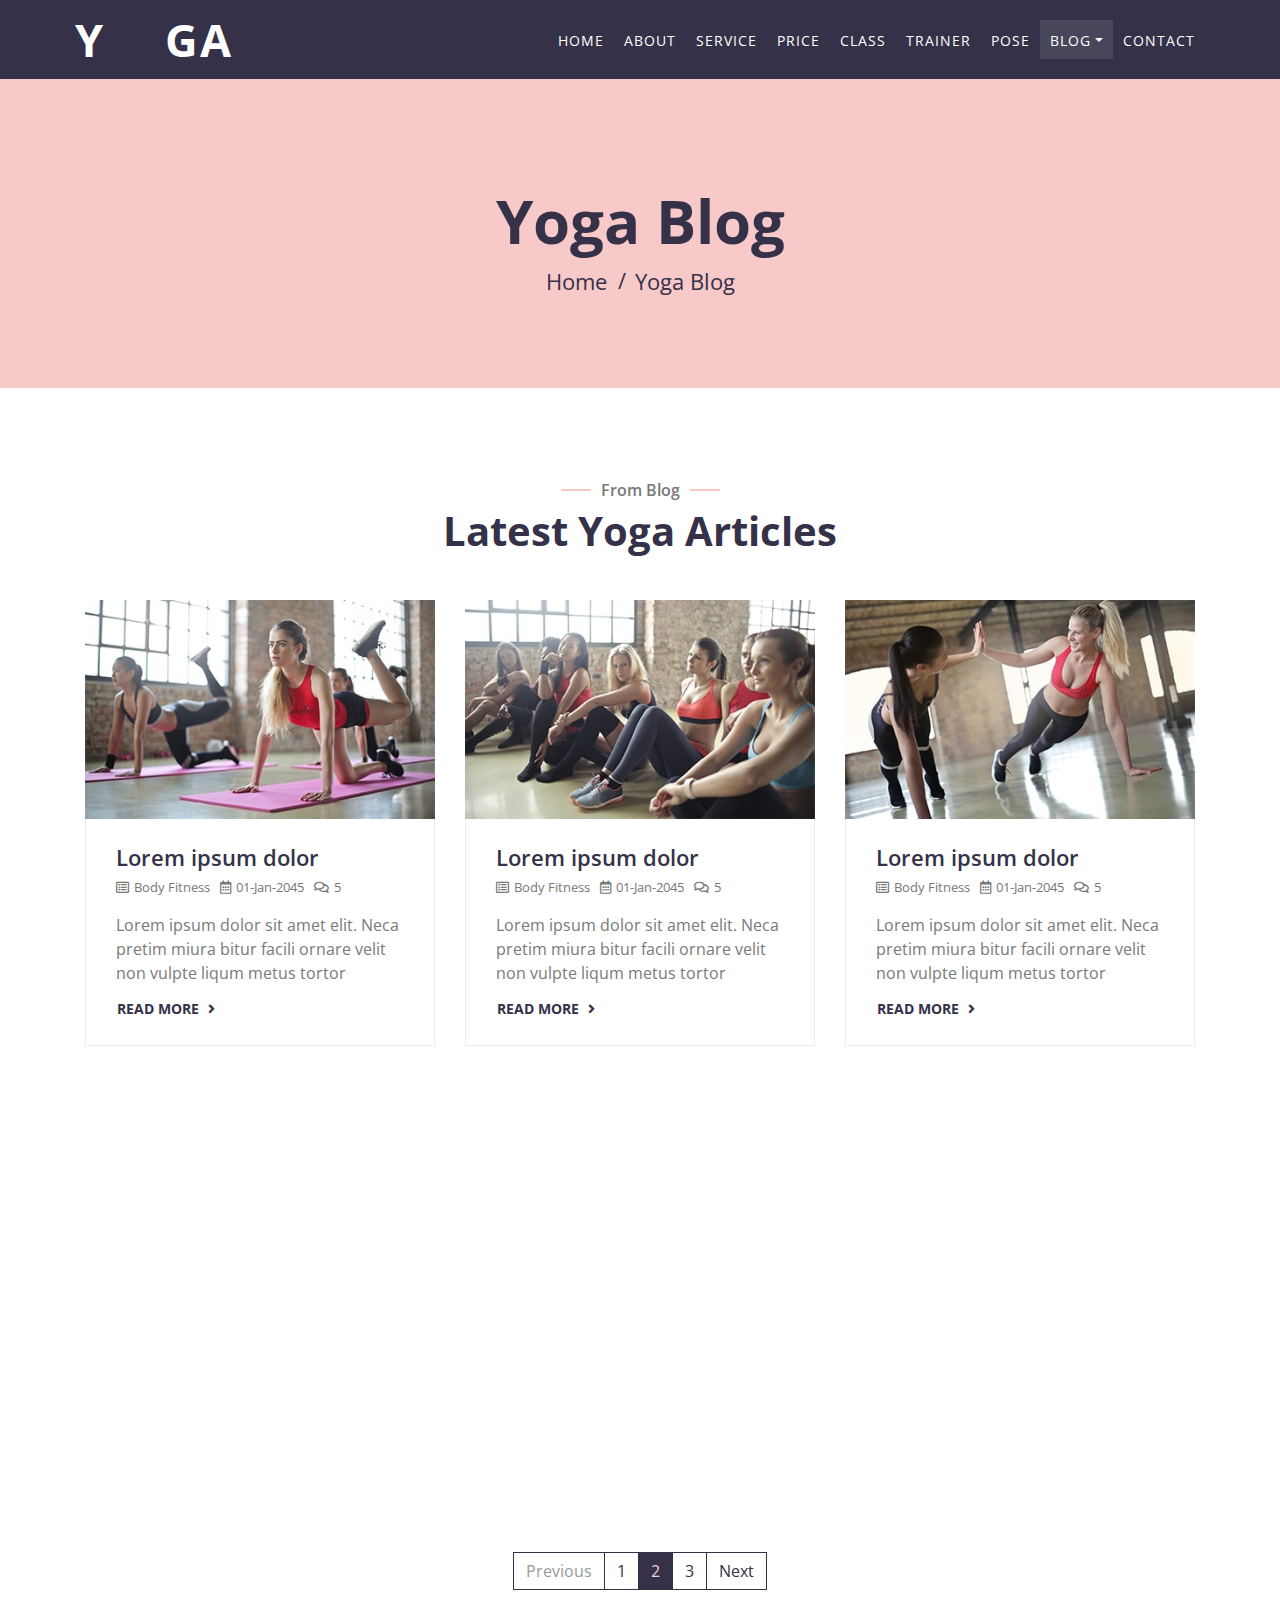
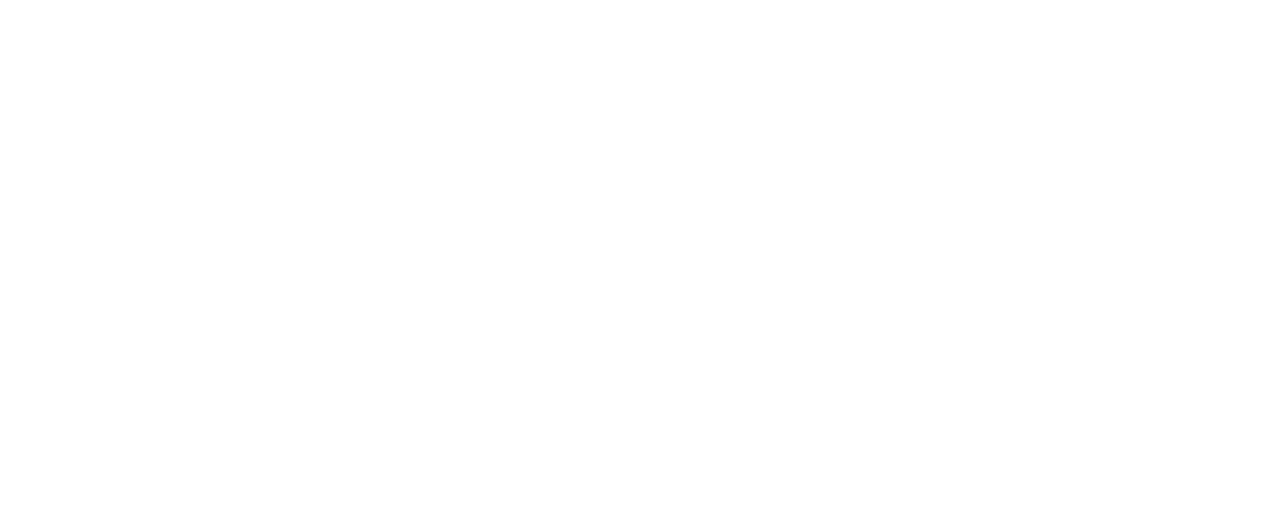
<file: blog.html>
<!DOCTYPE html>
<html lang="en">
    <head>
        <meta charset="utf-8">
        <title>YOOGA - Free Yoga Website Template</title>
        <meta content="width=device-width, initial-scale=1.0" name="viewport">
        <meta content="Free Website Template" name="keywords">
        <meta content="Free Website Template" name="description">

        <!-- Favicon -->
        <link href="img/favicon.ico" rel="icon">

        <!-- Google Font -->
        <link href="https://fonts.googleapis.com/css2?family=Open+Sans:wght@300;400;600;700;800&display=swap" rel="stylesheet">

        <!-- CSS Libraries -->
        <link href="https://stackpath.bootstrapcdn.com/bootstrap/4.4.1/css/bootstrap.min.css" rel="stylesheet">
        <link href="https://cdnjs.cloudflare.com/ajax/libs/font-awesome/5.10.0/css/all.min.css" rel="stylesheet">
        <link href="lib/animate/animate.min.css" rel="stylesheet">
        <link href="lib/flaticon/font/flaticon.css" rel="stylesheet"> 
        <link href="lib/owlcarousel/assets/owl.carousel.min.css" rel="stylesheet">
        <link href="lib/lightbox/css/lightbox.min.css" rel="stylesheet">

        <!-- Template Stylesheet -->
        <link href="css/style.css" rel="stylesheet">
    </head>

    <body>
        <!-- Top Bar Start -->
        <div class="top-bar d-none d-md-block">
            <div class="container-fluid">
                <div class="row">
                    <div class="col-md-8">
                        <div class="top-bar-left">
                            <div class="text">
                                <i class="far fa-clock"></i>
                                <h2>8:00 - 9:00</h2>
                                <p>Mon - Fri</p>
                            </div>
                            <div class="text">
                                <i class="fa fa-phone-alt"></i>
                                <h2>+123 456 7890</h2>
                                <p>For Appointment</p>
                            </div>
                        </div>
                    </div>
                    <div class="col-md-4">
                        <div class="top-bar-right">
                            <div class="social">
                                <a href=""><i class="fab fa-twitter"></i></a>
                                <a href=""><i class="fab fa-facebook-f"></i></a>
                                <a href=""><i class="fab fa-linkedin-in"></i></a>
                                <a href=""><i class="fab fa-instagram"></i></a>
                            </div>
                        </div>
                    </div>
                </div>
            </div>
        </div>
        <!-- Top Bar End -->

        <!-- Nav Bar Start -->
        <div class="navbar navbar-expand-lg bg-dark navbar-dark">
            <div class="container-fluid">
                <a href="index.html" class="navbar-brand">Y<span>oo</span>ga</a>
                <button type="button" class="navbar-toggler" data-toggle="collapse" data-target="#navbarCollapse">
                    <span class="navbar-toggler-icon"></span>
                </button>

                <div class="collapse navbar-collapse justify-content-between" id="navbarCollapse">
                    <div class="navbar-nav ml-auto">
                        <a href="index.html" class="nav-item nav-link">Home</a>
                        <a href="about.html" class="nav-item nav-link">About</a>
                        <a href="service.html" class="nav-item nav-link">Service</a>
                        <a href="price.html" class="nav-item nav-link">Price</a>
                        <a href="class.html" class="nav-item nav-link">Class</a>
                        <a href="team.html" class="nav-item nav-link">Trainer</a>
                        <a href="portfolio.html" class="nav-item nav-link">Pose</a>
                        <div class="nav-item dropdown">
                            <a href="#" class="nav-link dropdown-toggle active" data-toggle="dropdown">Blog</a>
                            <div class="dropdown-menu">
                                <a href="blog.html" class="dropdown-item">Blog Grid</a>
                                <a href="single.html" class="dropdown-item">Blog Detail</a>
                            </div>
                        </div>
                        <a href="contact.html" class="nav-item nav-link">Contact</a>
                    </div>
                </div>
            </div>
        </div>
        <!-- Nav Bar End -->


        <!-- Page Header Start -->
        <div class="page-header">
            <div class="container">
                <div class="row">
                    <div class="col-12">
                        <h2>Yoga Blog</h2>
                    </div>
                    <div class="col-12">
                        <a href="">Home</a>
                        <a href="">Yoga Blog</a>
                    </div>
                </div>
            </div>
        </div>
        <!-- Page Header End -->


        <!-- Blog Start -->
        <div class="blog">
            <div class="container">
                <div class="section-header text-center wow zoomIn" data-wow-delay="0.1s">
                    <p>From Blog</p>
                    <h2>Latest Yoga Articles</h2>
                </div>
                <div class="row blog-page">
                    <div class="col-lg-4 col-md-6 wow fadeInUp" data-wow-delay="0.0s">
                        <div class="blog-item">
                            <div class="blog-img">
                                <img src="img/blog-1.jpg" alt="Blog">
                            </div>
                            <div class="blog-text">
                                <h2>Lorem ipsum dolor</h2>
                                <div class="blog-meta">
                                    <p><i class="far fa-list-alt"></i>Body Fitness</p>
                                    <p><i class="far fa-calendar-alt"></i>01-Jan-2045</p>
                                    <p><i class="far fa-comments"></i>5</p>
                                </div>
                                <p>
                                    Lorem ipsum dolor sit amet elit. Neca pretim miura bitur facili ornare velit non vulpte liqum metus tortor
                                </p>
                                <a class="btn" href="">Read More <i class="fa fa-angle-right"></i></a>
                            </div>
                        </div>
                    </div>
                    <div class="col-lg-4 col-md-6 wow fadeInUp" data-wow-delay="0.2s">
                        <div class="blog-item">
                            <div class="blog-img">
                                <img src="img/blog-2.jpg" alt="Blog">
                            </div>
                            <div class="blog-text">
                                <h2>Lorem ipsum dolor</h2>
                                <div class="blog-meta">
                                    <p><i class="far fa-list-alt"></i>Body Fitness</p>
                                    <p><i class="far fa-calendar-alt"></i>01-Jan-2045</p>
                                    <p><i class="far fa-comments"></i>5</p>
                                </div>
                                <p>
                                    Lorem ipsum dolor sit amet elit. Neca pretim miura bitur facili ornare velit non vulpte liqum metus tortor
                                </p>
                                <a class="btn" href="">Read More <i class="fa fa-angle-right"></i></a>
                            </div>
                        </div>
                    </div>
                    <div class="col-lg-4 col-md-6 wow fadeInUp" data-wow-delay="0.4s">
                        <div class="blog-item">
                            <div class="blog-img">
                                <img src="img/blog-3.jpg" alt="Blog">
                            </div>
                            <div class="blog-text">
                                <h2>Lorem ipsum dolor</h2>
                                <div class="blog-meta">
                                    <p><i class="far fa-list-alt"></i>Body Fitness</p>
                                    <p><i class="far fa-calendar-alt"></i>01-Jan-2045</p>
                                    <p><i class="far fa-comments"></i>5</p>
                                </div>
                                <p>
                                    Lorem ipsum dolor sit amet elit. Neca pretim miura bitur facili ornare velit non vulpte liqum metus tortor
                                </p>
                                <a class="btn" href="">Read More <i class="fa fa-angle-right"></i></a>
                            </div>
                        </div>
                    </div>
                    <div class="col-lg-4 col-md-6 wow fadeInUp" data-wow-delay="0.6s">
                        <div class="blog-item">
                            <div class="blog-img">
                                <img src="img/blog-4.jpg" alt="Blog">
                            </div>
                            <div class="blog-text">
                                <h2>Lorem ipsum dolor</h2>
                                <div class="blog-meta">
                                    <p><i class="far fa-list-alt"></i>Body Fitness</p>
                                    <p><i class="far fa-calendar-alt"></i>01-Jan-2045</p>
                                    <p><i class="far fa-comments"></i>5</p>
                                </div>
                                <p>
                                    Lorem ipsum dolor sit amet elit. Neca pretim miura bitur facili ornare velit non vulpte liqum metus tortor
                                </p>
                                <a class="btn" href="">Read More <i class="fa fa-angle-right"></i></a>
                            </div>
                        </div>
                    </div>
                    <div class="col-lg-4 col-md-6 wow fadeInUp" data-wow-delay="0.8s">
                        <div class="blog-item">
                            <div class="blog-img">
                                <img src="img/blog-5.jpg" alt="Blog">
                            </div>
                            <div class="blog-text">
                                <h2>Lorem ipsum dolor</h2>
                                <div class="blog-meta">
                                    <p><i class="far fa-list-alt"></i>Body Fitness</p>
                                    <p><i class="far fa-calendar-alt"></i>01-Jan-2045</p>
                                    <p><i class="far fa-comments"></i>5</p>
                                </div>
                                <p>
                                    Lorem ipsum dolor sit amet elit. Neca pretim miura bitur facili ornare velit non vulpte liqum metus tortor
                                </p>
                                <a class="btn" href="">Read More <i class="fa fa-angle-right"></i></a>
                            </div>
                        </div>
                    </div>
                    <div class="col-lg-4 col-md-6 wow fadeInUp" data-wow-delay="1s">
                        <div class="blog-item">
                            <div class="blog-img">
                                <img src="img/blog-6.jpg" alt="Blog">
                            </div>
                            <div class="blog-text">
                                <h2>Lorem ipsum dolor</h2>
                                <div class="blog-meta">
                                    <p><i class="far fa-list-alt"></i>Body Fitness</p>
                                    <p><i class="far fa-calendar-alt"></i>01-Jan-2045</p>
                                    <p><i class="far fa-comments"></i>5</p>
                                </div>
                                <p>
                                    Lorem ipsum dolor sit amet elit. Neca pretim miura bitur facili ornare velit non vulpte liqum metus tortor
                                </p>
                                <a class="btn" href="">Read More <i class="fa fa-angle-right"></i></a>
                            </div>
                        </div>
                    </div>
                </div>
                <div class="row">
                    <div class="col-12">
                        <ul class="pagination justify-content-center">
                            <li class="page-item disabled"><a class="page-link" href="#">Previous</a></li>
                            <li class="page-item"><a class="page-link" href="#">1</a></li>
                            <li class="page-item active"><a class="page-link" href="#">2</a></li>
                            <li class="page-item"><a class="page-link" href="#">3</a></li>
                            <li class="page-item"><a class="page-link" href="#">Next</a></li>
                        </ul> 
                    </div>
                </div>
            </div>
        </div>
        <!-- Blog End -->


        <!-- Footer Start -->
        <div class="footer wow fadeIn" data-wow-delay="0.3s">
            <div class="container-fluid">
                <div class="container">
                    <div class="footer-info">
                        <a href="index.html" class="footer-logo">Y<span>oo</span>ga</a>
                        <h3>123 Street, New York, USA</h3>
                        <div class="footer-menu">
                            <p>+012 345 67890</p>
                            <p>info@example.com</p>
                        </div>
                        <div class="footer-social">
                            <a href=""><i class="fab fa-twitter"></i></a>
                            <a href=""><i class="fab fa-facebook-f"></i></a>
                            <a href=""><i class="fab fa-youtube"></i></a>
                            <a href=""><i class="fab fa-instagram"></i></a>
                            <a href=""><i class="fab fa-linkedin-in"></i></a>
                        </div>
                    </div>
                </div>
                <div class="container copyright">
                    <div class="row">
                        <div class="col-md-6">
                            <p>&copy; <a href="#">Your Site Name</a>, All Right Reserved.</p>
                        </div>
                        <div class="col-md-6">
                            <p>Designed By <a href="https://htmlcodex.com">HTML Codex</a></p>
                        </div>
                    </div>
                </div>
            </div>
        </div>
        <!-- Footer End -->

        <a href="#" class="back-to-top"><i class="fa fa-chevron-up"></i></a>

        <!-- JavaScript Libraries -->
        <script src="https://code.jquery.com/jquery-3.4.1.min.js"></script>
        <script src="https://stackpath.bootstrapcdn.com/bootstrap/4.4.1/js/bootstrap.bundle.min.js"></script>
        <script src="lib/easing/easing.min.js"></script>
        <script src="lib/wow/wow.min.js"></script>
        <script src="lib/owlcarousel/owl.carousel.min.js"></script>
        <script src="lib/isotope/isotope.pkgd.min.js"></script>
        <script src="lib/lightbox/js/lightbox.min.js"></script>
        
        <!-- Contact Javascript File -->
        <script src="mail/jqBootstrapValidation.min.js"></script>
        <script src="mail/contact.js"></script>

        <!-- Template Javascript -->
        <script src="js/main.js"></script>
    </body>
</html>
</file>
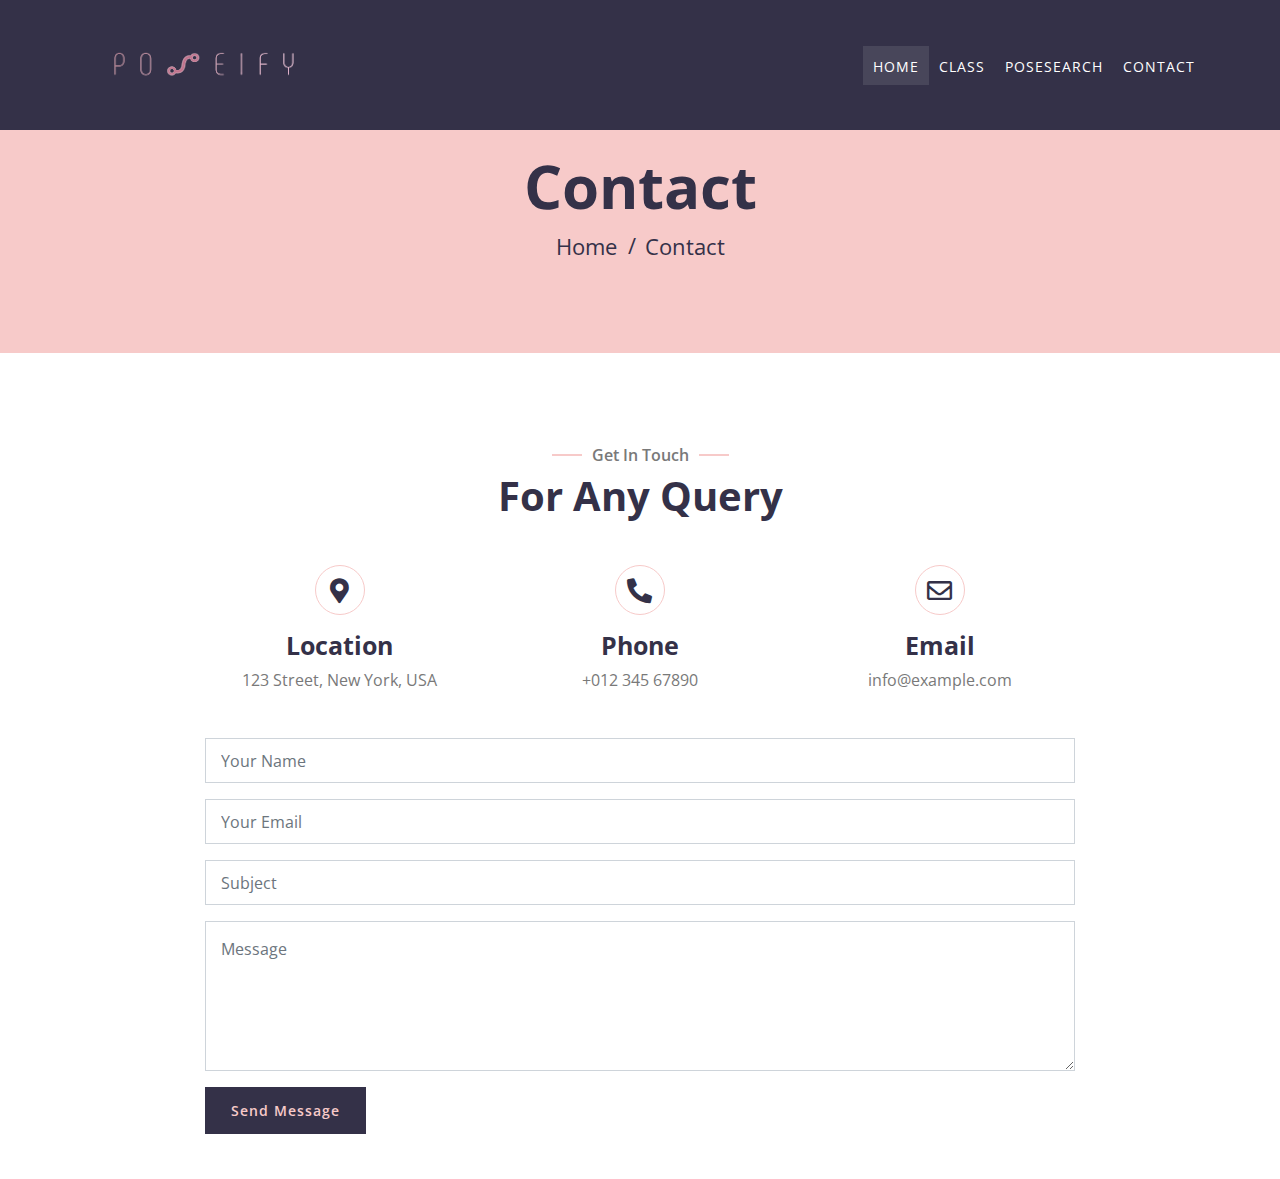
<file: contact.html>
<!DOCTYPE html>
<html lang="en">
    <head>
        <meta charset="utf-8">
        <title>POSEIFY</title>
        <meta content="width=device-width, initial-scale=1.0" name="viewport">
        <meta content="Free Website Template" name="keywords">
        <meta content="Free Website Template" name="description">

        <!-- Favicon -->
        <link href="img/favicon.ico" rel="icon">

        <!-- Google Font -->
        <link href="https://fonts.googleapis.com/css2?family=Open+Sans:wght@300;400;600;700;800&display=swap" rel="stylesheet">

        <!-- CSS Libraries -->
        <link href="https://stackpath.bootstrapcdn.com/bootstrap/4.4.1/css/bootstrap.min.css" rel="stylesheet">
        <link href="https://cdnjs.cloudflare.com/ajax/libs/font-awesome/5.10.0/css/all.min.css" rel="stylesheet">
        <link href="lib/animate/animate.min.css" rel="stylesheet">
        <link href="lib/flaticon/font/flaticon.css" rel="stylesheet"> 
        <link href="lib/owlcarousel/assets/owl.carousel.min.css" rel="stylesheet">
        <link href="lib/lightbox/css/lightbox.min.css" rel="stylesheet">

        <!-- Template Stylesheet -->
        <link href="css/style.css" rel="stylesheet">
    </head>

    <body>
        <!-- Top Bar Start -->
     
        <!-- Top Bar End -->

        <!-- Nav Bar Start -->
        <div class="navbar navbar-expand-lg bg-dark navbar-dark">
            <div class="container-fluid">
                <a href="index.html" class="navbar-brand"><img src="Mediamodifier-Design-Template (1).png" alt="" style="width: 16rem;
                    height: 6rem;
                    filter: drop-shadow(0px 0px 0.5px #fff);
                    max-height: 5rem;"></a>
                <button type="button" class="navbar-toggler" data-toggle="collapse" data-target="#navbarCollapse">
                    <span class="navbar-toggler-icon"></span>
                </button>

                <div class="collapse navbar-collapse justify-content-between" id="navbarCollapse">
                    <div class="navbar-nav ml-auto">
                        <a href="index.html" class="nav-item nav-link active">Home</a>
                        
                        <form action="/types" method="post" >
                            <a href="#" onclick="this.parentElement.submit();" class="nav-item nav-link">Class</a>
                        </form>
                        <form action="/posearch" method="post" >
                            <a href="#" onclick="this.parentElement.submit();" class="nav-item nav-link">PoseSearch</a>
                        </form>
                        <!-- <div class="nav-item dropdown">
                            <a href="#" class="nav-link dropdown-toggle" data-toggle="dropdown">Blog</a>
                            <div class="dropdown-menu">
                                <a href="blog.html" class="dropdown-item">Blog Grid</a>
                                <a href="single.html" class="dropdown-item">Blog Detail</a>
                            </div>
                        </div> -->
                        <a href="contact.html" class="nav-item nav-link">Contact</a>
                    </div>
                </div>
            </div>
        </div>
        <!-- Nav Bar End -->


        <!-- Page Header Start -->
        <div class="page-header">
            <div class="container">
                <div class="row">
                    <div class="col-12">
                        <h2>Contact</h2>
                    </div>
                    <div class="col-12">
                        <a href="">Home</a>
                        <a href="">Contact</a>
                    </div>
                </div>
            </div>
        </div>
        <!-- Page Header End -->


        <!-- Contact Start -->
        <div class="contact">
            <div class="container">
                <div class="section-header text-center wow zoomIn" data-wow-delay="0.1s">
                    <p>Get In Touch</p>
                    <h2>For Any Query</h2>
                </div>
                <div class="row">
                    <div class="col-12">
                        <div class="row">
                            <div class="col-md-4 contact-item wow zoomIn" data-wow-delay="0.2s">
                                <i class="fa fa-map-marker-alt"></i>
                                <div class="contact-text">
                                    <h2>Location</h2>
                                    <p>123 Street, New York, USA</p>
                                </div>
                            </div>
                            <div class="col-md-4 contact-item wow zoomIn" data-wow-delay="0.4s">
                                <i class="fa fa-phone-alt"></i>
                                <div class="contact-text">
                                    <h2>Phone</h2>
                                    <p>+012 345 67890</p>
                                </div>
                            </div>
                            <div class="col-md-4 contact-item wow zoomIn" data-wow-delay="0.6s">
                                <i class="far fa-envelope"></i>
                                <div class="contact-text">
                                    <h2>Email</h2>
                                    <p>info@example.com</p>
                                </div>
                            </div>
                        </div>
                    </div>
                    <div class="col-12 wow fadeInUp" data-wow-delay="0.1s">
                        <div class="contact-form">
                            <div id="success"></div>
                            <form name="sentMessage" id="contactForm" novalidate="novalidate">
                                <div class="control-group">
                                    <input type="text" class="form-control" id="name" placeholder="Your Name" required="required" data-validation-required-message="Please enter your name" />
                                    <p class="help-block text-danger"></p>
                                </div>
                                <div class="control-group">
                                    <input type="email" class="form-control" id="email" placeholder="Your Email" required="required" data-validation-required-message="Please enter your email" />
                                    <p class="help-block text-danger"></p>
                                </div>
                                <div class="control-group">
                                    <input type="text" class="form-control" id="subject" placeholder="Subject" required="required" data-validation-required-message="Please enter a subject" />
                                    <p class="help-block text-danger"></p>
                                </div>
                                <div class="control-group">
                                    <textarea class="form-control" id="message" placeholder="Message" required="required" data-validation-required-message="Please enter your message"></textarea>
                                    <p class="help-block text-danger"></p>
                                </div>
                                <div>
                                    <button class="btn" type="submit" id="sendMessageButton">Send Message</button>
                                </div>
                            </form>
                        </div>
                    </div>
                </div>
            </div>
        </div>
        <!-- Contact End -->


    
        <a href="#" class="back-to-top"><i class="fa fa-chevron-up"></i></a>

        <!-- JavaScript Libraries -->
        <script src="https://code.jquery.com/jquery-3.4.1.min.js"></script>
        <script src="https://stackpath.bootstrapcdn.com/bootstrap/4.4.1/js/bootstrap.bundle.min.js"></script>
        <script src="lib/easing/easing.min.js"></script>
        <script src="lib/wow/wow.min.js"></script>
        <script src="lib/owlcarousel/owl.carousel.min.js"></script>
        <script src="lib/isotope/isotope.pkgd.min.js"></script>
        <script src="lib/lightbox/js/lightbox.min.js"></script>
        
        <!-- Contact Javascript File -->
        <script src="mail/jqBootstrapValidation.min.js"></script>
        <script src="mail/contact.js"></script>

        <!-- Template Javascript -->
        <script src="js/main.js"></script>
    </body>
</html>
</file>
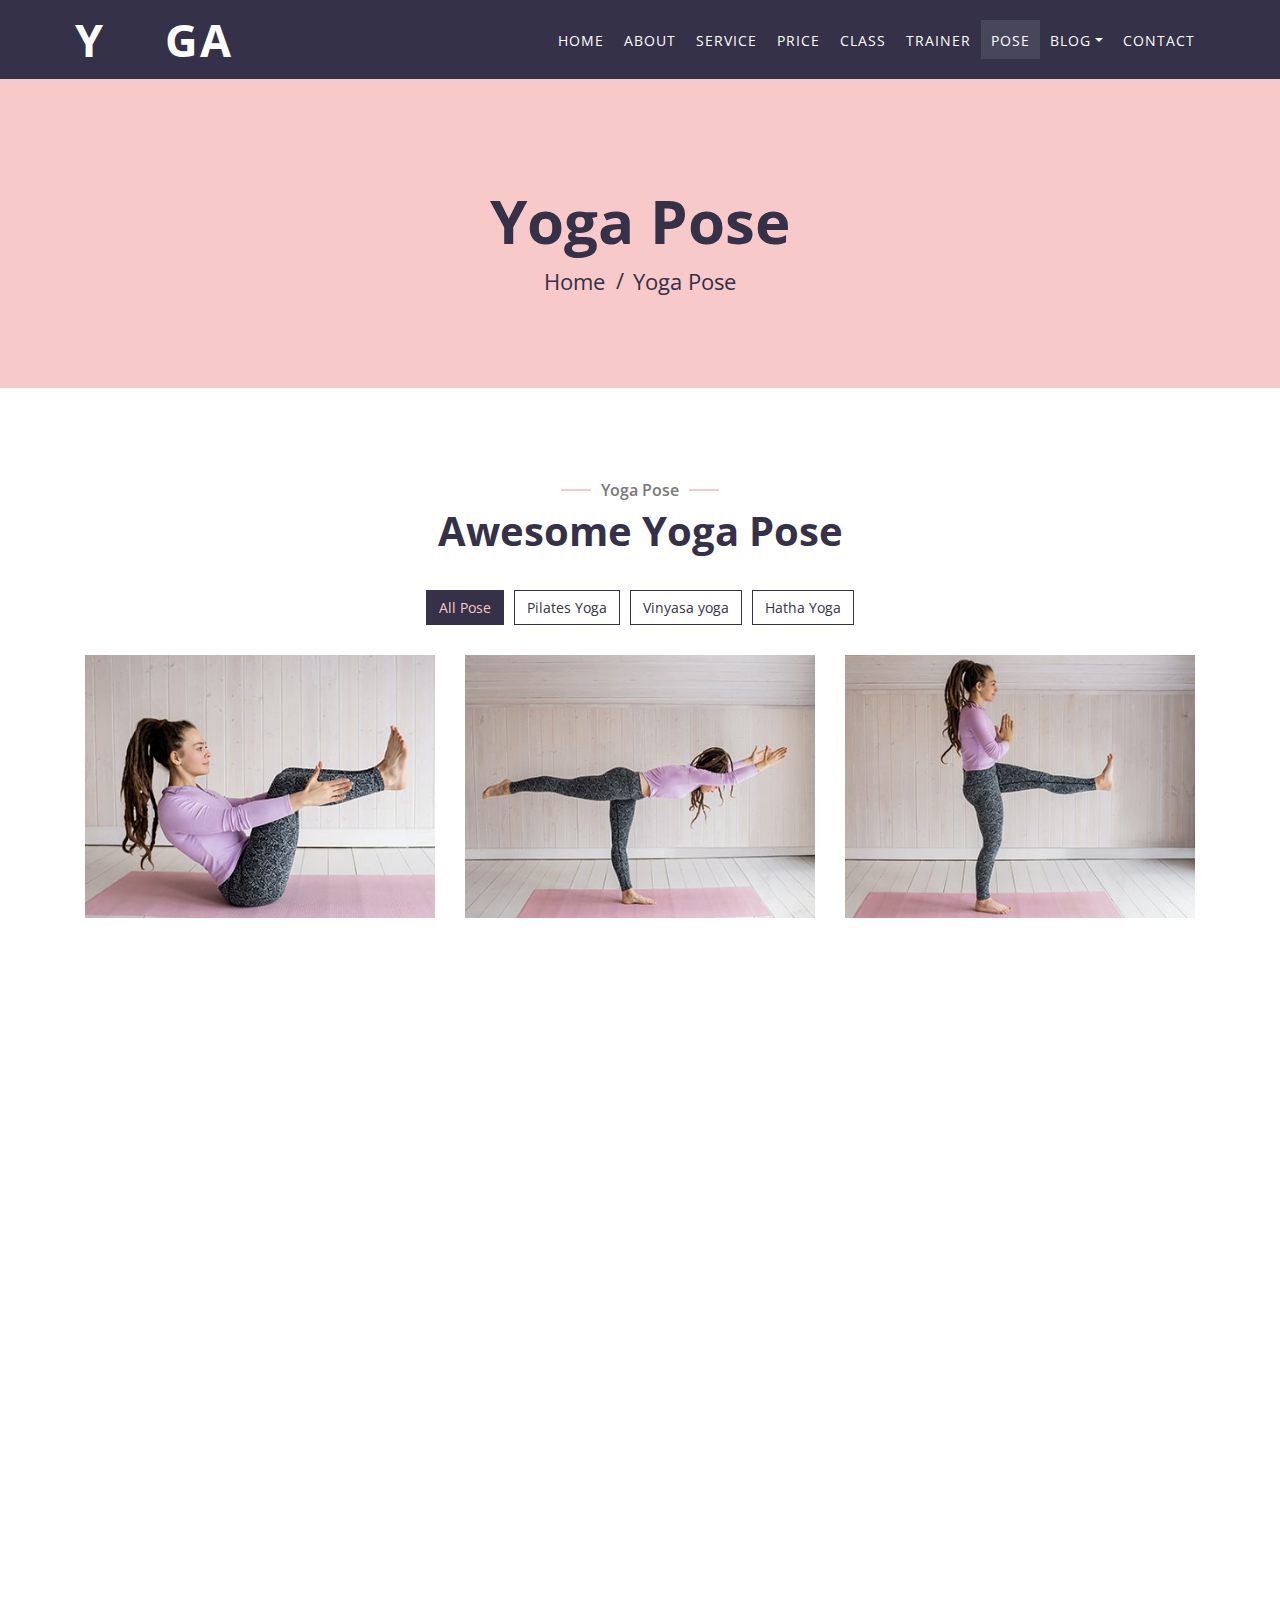
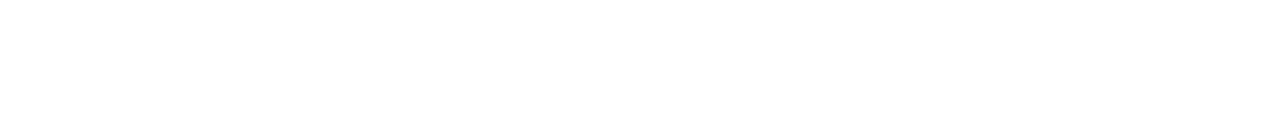
<file: portfolio.html>
<!DOCTYPE html>
<html lang="en">
    <head>
        <meta charset="utf-8">
        <title>YOOGA - Free Yoga Website Template</title>
        <meta content="width=device-width, initial-scale=1.0" name="viewport">
        <meta content="Free Website Template" name="keywords">
        <meta content="Free Website Template" name="description">

        <!-- Favicon -->
        <link href="img/favicon.ico" rel="icon">

        <!-- Google Font -->
        <link href="https://fonts.googleapis.com/css2?family=Open+Sans:wght@300;400;600;700;800&display=swap" rel="stylesheet">

        <!-- CSS Libraries -->
        <link href="https://stackpath.bootstrapcdn.com/bootstrap/4.4.1/css/bootstrap.min.css" rel="stylesheet">
        <link href="https://cdnjs.cloudflare.com/ajax/libs/font-awesome/5.10.0/css/all.min.css" rel="stylesheet">
        <link href="lib/animate/animate.min.css" rel="stylesheet">
        <link href="lib/flaticon/font/flaticon.css" rel="stylesheet"> 
        <link href="lib/owlcarousel/assets/owl.carousel.min.css" rel="stylesheet">
        <link href="lib/lightbox/css/lightbox.min.css" rel="stylesheet">

        <!-- Template Stylesheet -->
        <link href="css/style.css" rel="stylesheet">
    </head>

    <body>
        <!-- Top Bar Start -->
        <div class="top-bar d-none d-md-block">
            <div class="container-fluid">
                <div class="row">
                    <div class="col-md-8">
                        <div class="top-bar-left">
                            <div class="text">
                                <i class="far fa-clock"></i>
                                <h2>8:00 - 9:00</h2>
                                <p>Mon - Fri</p>
                            </div>
                            <div class="text">
                                <i class="fa fa-phone-alt"></i>
                                <h2>+123 456 7890</h2>
                                <p>For Appointment</p>
                            </div>
                        </div>
                    </div>
                    <div class="col-md-4">
                        <div class="top-bar-right">
                            <div class="social">
                                <a href=""><i class="fab fa-twitter"></i></a>
                                <a href=""><i class="fab fa-facebook-f"></i></a>
                                <a href=""><i class="fab fa-linkedin-in"></i></a>
                                <a href=""><i class="fab fa-instagram"></i></a>
                            </div>
                        </div>
                    </div>
                </div>
            </div>
        </div>
        <!-- Top Bar End -->

        <!-- Nav Bar Start -->
        <div class="navbar navbar-expand-lg bg-dark navbar-dark">
            <div class="container-fluid">
                <a href="index.html" class="navbar-brand">Y<span>oo</span>ga</a>
                <button type="button" class="navbar-toggler" data-toggle="collapse" data-target="#navbarCollapse">
                    <span class="navbar-toggler-icon"></span>
                </button>

                <div class="collapse navbar-collapse justify-content-between" id="navbarCollapse">
                    <div class="navbar-nav ml-auto">
                        <a href="index.html" class="nav-item nav-link">Home</a>
                        <a href="about.html" class="nav-item nav-link">About</a>
                        <a href="service.html" class="nav-item nav-link">Service</a>
                        <a href="price.html" class="nav-item nav-link">Price</a>
                        <a href="class.html" class="nav-item nav-link">Class</a>
                        <a href="team.html" class="nav-item nav-link">Trainer</a>
                        <a href="portfolio.html" class="nav-item nav-link active">Pose</a>
                        <div class="nav-item dropdown">
                            <a href="#" class="nav-link dropdown-toggle" data-toggle="dropdown">Blog</a>
                            <div class="dropdown-menu">
                                <a href="blog.html" class="dropdown-item">Blog Grid</a>
                                <a href="single.html" class="dropdown-item">Blog Detail</a>
                            </div>
                        </div>
                        <a href="contact.html" class="nav-item nav-link">Contact</a>
                    </div>
                </div>
            </div>
        </div>
        <!-- Nav Bar End -->


        <!-- Page Header Start -->
        <div class="page-header">
            <div class="container">
                <div class="row">
                    <div class="col-12">
                        <h2>Yoga Pose</h2>
                    </div>
                    <div class="col-12">
                        <a href="">Home</a>
                        <a href="">Yoga Pose</a>
                    </div>
                </div>
            </div>
        </div>
        <!-- Page Header End -->


        <!-- Portfolio Start -->
        <div class="portfolio">
            <div class="container">
                <div class="section-header text-center wow zoomIn" data-wow-delay="0.1s">
                    <p>Yoga Pose</p>
                    <h2>Awesome Yoga Pose</h2>
                </div>
                <div class="row">
                    <div class="col-12">
                        <ul id="portfolio-filter">
                            <li data-filter="*" class="filter-active">All Pose</li>
                            <li data-filter=".first">Pilates Yoga</li>
                            <li data-filter=".second">Vinyasa yoga</li>
                            <li data-filter=".third">Hatha Yoga</li>
                        </ul>
                    </div>
                </div>
                <div class="row portfolio-container">
                    <div class="col-lg-4 col-md-6 col-sm-12 portfolio-item first wow fadeInUp" data-wow-delay="0.1s">
                        <div class="portfolio-wrap">
                            <a href="img/portfolio-1.jpg" data-lightbox="portfolio">
                                <img src="img/portfolio-1.jpg" alt="Portfolio Image">
                            </a>
                        </div>
                    </div>
                    <div class="col-lg-4 col-md-6 col-sm-12 portfolio-item second wow fadeInUp" data-wow-delay="0.3s">
                        <div class="portfolio-wrap">
                            <a href="img/portfolio-2.jpg" data-lightbox="portfolio">
                                <img src="img/portfolio-2.jpg" alt="Portfolio Image">
                            </a>
                        </div>
                    </div>
                    <div class="col-lg-4 col-md-6 col-sm-12 portfolio-item third wow fadeInUp" data-wow-delay="0.5s">
                        <div class="portfolio-wrap">
                            <a href="img/portfolio-3.jpg" data-lightbox="portfolio">
                                <img src="img/portfolio-3.jpg" alt="Portfolio Image">
                            </a>
                        </div>
                    </div>
                    <div class="col-lg-4 col-md-6 col-sm-12 portfolio-item first wow fadeInUp" data-wow-delay="0.7s">
                        <div class="portfolio-wrap">
                            <a href="img/portfolio-4.jpg" data-lightbox="portfolio">
                                <img src="img/portfolio-4.jpg" alt="Portfolio Image">
                            </a>
                        </div>
                    </div>
                    <div class="col-lg-4 col-md-6 col-sm-12 portfolio-item second wow fadeInUp" data-wow-delay="0.9s">
                        <div class="portfolio-wrap">
                            <a href="img/portfolio-5.jpg" data-lightbox="portfolio">
                                <img src="img/portfolio-5.jpg" alt="Portfolio Image">
                            </a>
                        </div>
                    </div>
                    <div class="col-lg-4 col-md-6 col-sm-12 portfolio-item third wow fadeInUp" data-wow-delay="1.1s">
                        <div class="portfolio-wrap">
                            <a href="img/portfolio-6.jpg" data-lightbox="portfolio">
                                <img src="img/portfolio-6.jpg" alt="Portfolio Image">
                            </a>
                        </div>
                    </div>
                </div>
            </div>
        </div>
        <!-- Portfolio Start -->


        <!-- Footer Start -->
        <div class="footer wow fadeIn" data-wow-delay="0.3s">
            <div class="container-fluid">
                <div class="container">
                    <div class="footer-info">
                        <a href="index.html" class="footer-logo">Y<span>oo</span>ga</a>
                        <h3>123 Street, New York, USA</h3>
                        <div class="footer-menu">
                            <p>+012 345 67890</p>
                            <p>info@example.com</p>
                        </div>
                        <div class="footer-social">
                            <a href=""><i class="fab fa-twitter"></i></a>
                            <a href=""><i class="fab fa-facebook-f"></i></a>
                            <a href=""><i class="fab fa-youtube"></i></a>
                            <a href=""><i class="fab fa-instagram"></i></a>
                            <a href=""><i class="fab fa-linkedin-in"></i></a>
                        </div>
                    </div>
                </div>
                <div class="container copyright">
                    <div class="row">
                        <div class="col-md-6">
                            <p>&copy; <a href="#">Your Site Name</a>, All Right Reserved.</p>
                        </div>
                        <div class="col-md-6">
                            <p>Designed By <a href="https://htmlcodex.com">HTML Codex</a></p>
                        </div>
                    </div>
                </div>
            </div>
        </div>
        <!-- Footer End -->

        <a href="#" class="back-to-top"><i class="fa fa-chevron-up"></i></a>

        <!-- JavaScript Libraries -->
        <script src="https://code.jquery.com/jquery-3.4.1.min.js"></script>
        <script src="https://stackpath.bootstrapcdn.com/bootstrap/4.4.1/js/bootstrap.bundle.min.js"></script>
        <script src="lib/easing/easing.min.js"></script>
        <script src="lib/wow/wow.min.js"></script>
        <script src="lib/owlcarousel/owl.carousel.min.js"></script>
        <script src="lib/isotope/isotope.pkgd.min.js"></script>
        <script src="lib/lightbox/js/lightbox.min.js"></script>
        
        <!-- Contact Javascript File -->
        <script src="mail/jqBootstrapValidation.min.js"></script>
        <script src="mail/contact.js"></script>

        <!-- Template Javascript -->
        <script src="js/main.js"></script>
    </body>
</html>
</file>
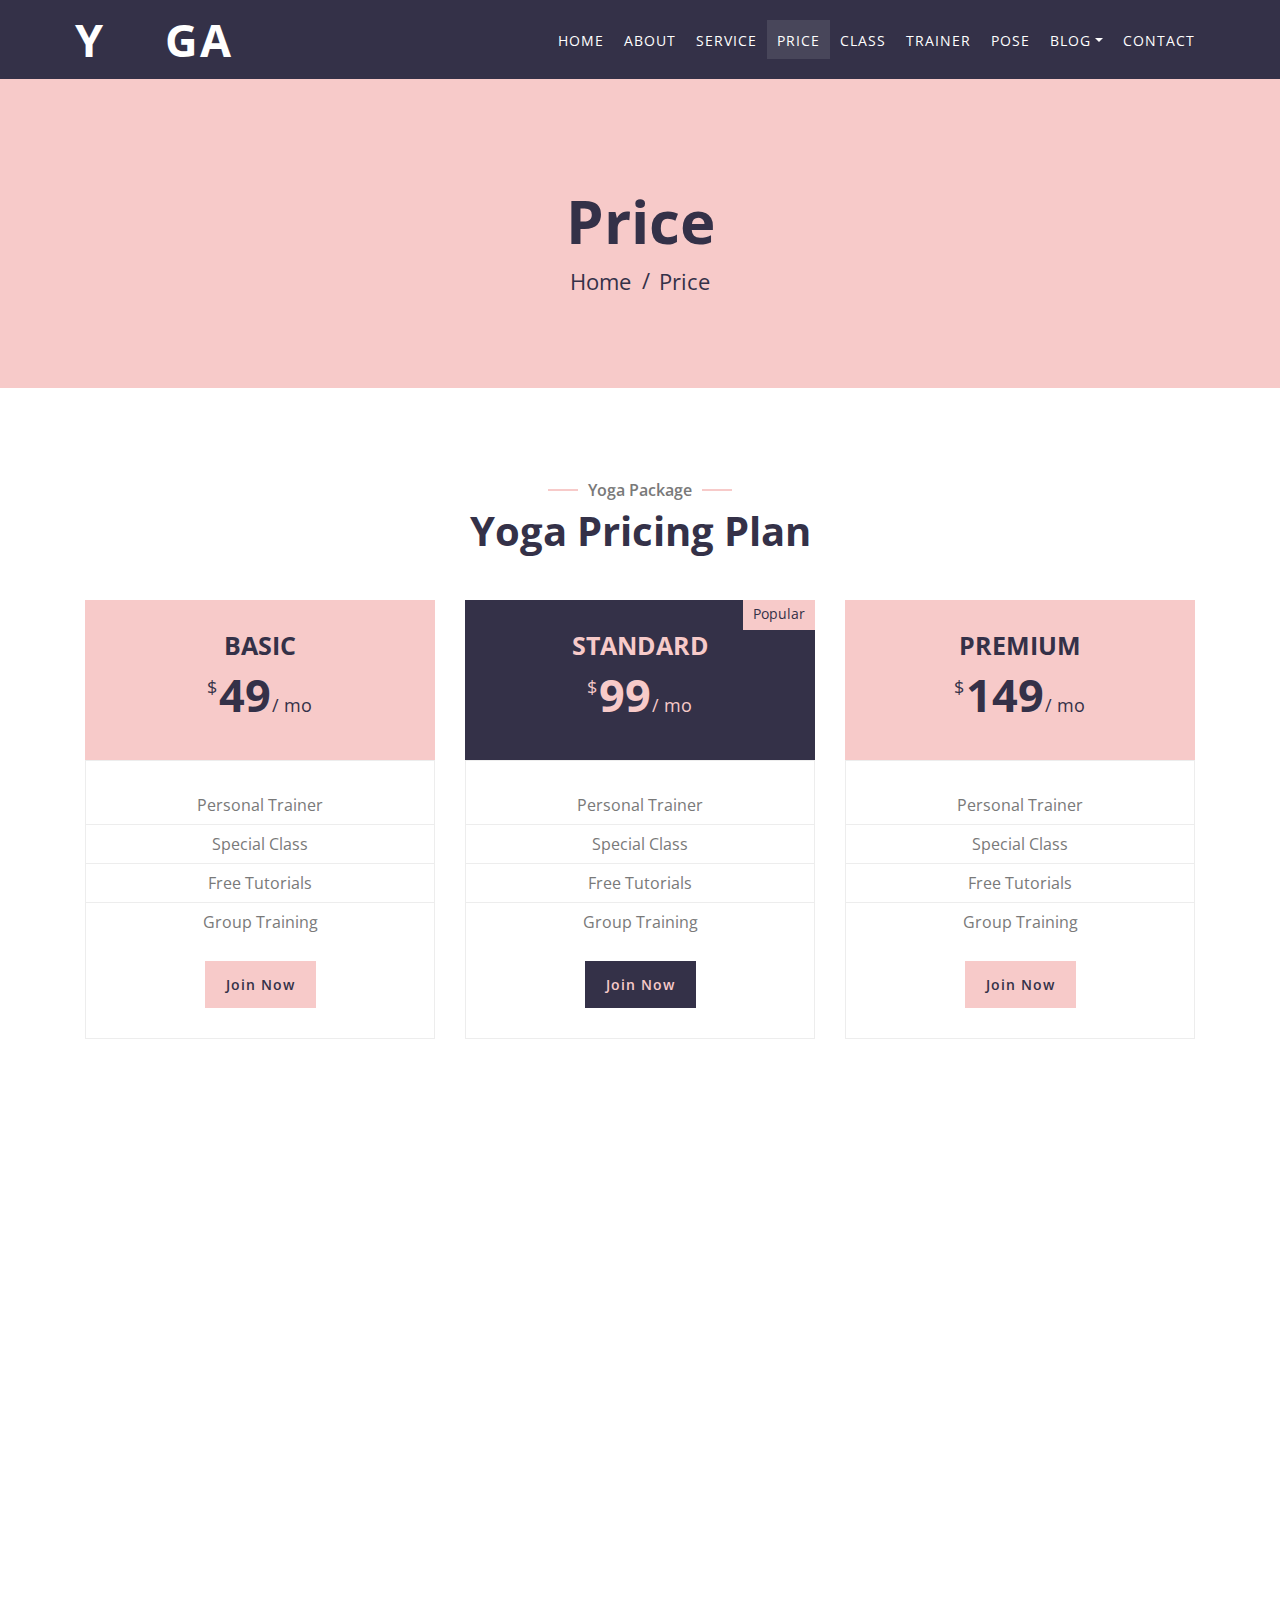
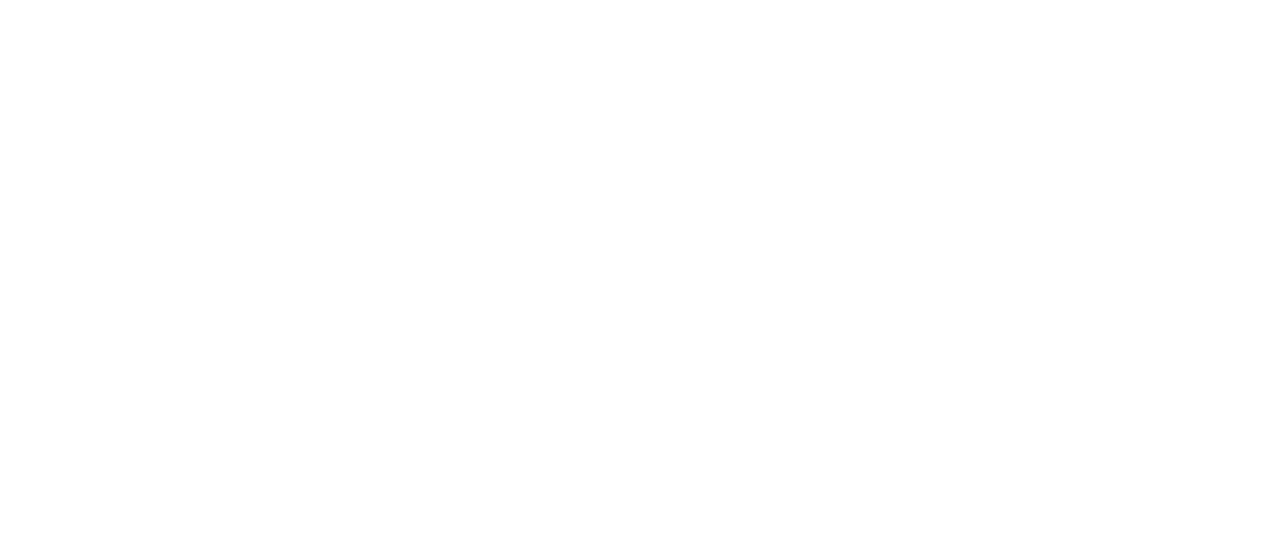
<file: price.html>
<!DOCTYPE html>
<html lang="en">
    <head>
        <meta charset="utf-8">
        <title>YOOGA - Free Yoga Website Template</title>
        <meta content="width=device-width, initial-scale=1.0" name="viewport">
        <meta content="Free Website Template" name="keywords">
        <meta content="Free Website Template" name="description">

        <!-- Favicon -->
        <link href="img/favicon.ico" rel="icon">

        <!-- Google Font -->
        <link href="https://fonts.googleapis.com/css2?family=Open+Sans:wght@300;400;600;700;800&display=swap" rel="stylesheet">

        <!-- CSS Libraries -->
        <link href="https://stackpath.bootstrapcdn.com/bootstrap/4.4.1/css/bootstrap.min.css" rel="stylesheet">
        <link href="https://cdnjs.cloudflare.com/ajax/libs/font-awesome/5.10.0/css/all.min.css" rel="stylesheet">
        <link href="lib/animate/animate.min.css" rel="stylesheet">
        <link href="lib/flaticon/font/flaticon.css" rel="stylesheet"> 
        <link href="lib/owlcarousel/assets/owl.carousel.min.css" rel="stylesheet">
        <link href="lib/lightbox/css/lightbox.min.css" rel="stylesheet">

        <!-- Template Stylesheet -->
        <link href="css/style.css" rel="stylesheet">
    </head>

    <body>
        <!-- Top Bar Start -->
        <div class="top-bar d-none d-md-block">
            <div class="container-fluid">
                <div class="row">
                    <div class="col-md-8">
                        <div class="top-bar-left">
                            <div class="text">
                                <i class="far fa-clock"></i>
                                <h2>8:00 - 9:00</h2>
                                <p>Mon - Fri</p>
                            </div>
                            <div class="text">
                                <i class="fa fa-phone-alt"></i>
                                <h2>+123 456 7890</h2>
                                <p>For Appointment</p>
                            </div>
                        </div>
                    </div>
                    <div class="col-md-4">
                        <div class="top-bar-right">
                            <div class="social">
                                <a href=""><i class="fab fa-twitter"></i></a>
                                <a href=""><i class="fab fa-facebook-f"></i></a>
                                <a href=""><i class="fab fa-linkedin-in"></i></a>
                                <a href=""><i class="fab fa-instagram"></i></a>
                            </div>
                        </div>
                    </div>
                </div>
            </div>
        </div>
        <!-- Top Bar End -->

        <!-- Nav Bar Start -->
        <div class="navbar navbar-expand-lg bg-dark navbar-dark">
            <div class="container-fluid">
                <a href="index.html" class="navbar-brand">Y<span>oo</span>ga</a>
                <button type="button" class="navbar-toggler" data-toggle="collapse" data-target="#navbarCollapse">
                    <span class="navbar-toggler-icon"></span>
                </button>

                <div class="collapse navbar-collapse justify-content-between" id="navbarCollapse">
                    <div class="navbar-nav ml-auto">
                        <a href="index.html" class="nav-item nav-link">Home</a>
                        <a href="about.html" class="nav-item nav-link">About</a>
                        <a href="service.html" class="nav-item nav-link">Service</a>
                        <a href="price.html" class="nav-item nav-link active">Price</a>
                        <a href="class.html" class="nav-item nav-link">Class</a>
                        <a href="team.html" class="nav-item nav-link">Trainer</a>
                        <a href="portfolio.html" class="nav-item nav-link">Pose</a>
                        <div class="nav-item dropdown">
                            <a href="#" class="nav-link dropdown-toggle" data-toggle="dropdown">Blog</a>
                            <div class="dropdown-menu">
                                <a href="blog.html" class="dropdown-item">Blog Grid</a>
                                <a href="single.html" class="dropdown-item">Blog Detail</a>
                            </div>
                        </div>
                        <a href="contact.html" class="nav-item nav-link">Contact</a>
                    </div>
                </div>
            </div>
        </div>
        <!-- Nav Bar End -->


        <!-- Page Header Start -->
        <div class="page-header">
            <div class="container">
                <div class="row">
                    <div class="col-12">
                        <h2>Price</h2>
                    </div>
                    <div class="col-12">
                        <a href="">Home</a>
                        <a href="">Price</a>
                    </div>
                </div>
            </div>
        </div>
        <!-- Page Header End -->


        <!-- Price Start -->
        <div class="price">
            <div class="container">
                <div class="section-header text-center wow zoomIn" data-wow-delay="0.1s">
                    <p>Yoga Package</p>
                    <h2>Yoga Pricing Plan</h2>
                </div>
                <div class="row">
                    <div class="col-md-4 wow fadeInUp" data-wow-delay="0.0s">
                        <div class="price-item">
                            <div class="price-header">
                                <div class="price-title">
                                    <h2>Basic</h2>
                                </div>
                                <div class="price-prices">
                                    <h2><small>$</small>49<span>/ mo</span></h2>
                                </div>
                            </div>
                            <div class="price-body">
                                <div class="price-description">
                                    <ul>
                                        <li>Personal Trainer</li>
                                        <li>Special Class</li>
                                        <li>Free Tutorials</li>
                                        <li>Group Training</li>
                                    </ul>
                                </div>
                            </div>
                            <div class="price-footer">
                                <div class="price-action">
                                    <a class="btn" href="">Join Now</a>
                                </div>
                            </div>
                        </div>
                    </div>
                    <div class="col-md-4 wow fadeInUp" data-wow-delay="0.3s">
                        <div class="price-item featured-item">
                            <div class="price-header">
                                <div class="price-status">
                                    <span>Popular</span>
                                </div>
                                <div class="price-title">
                                    <h2>Standard</h2>
                                </div>
                                <div class="price-prices">
                                    <h2><small>$</small>99<span>/ mo</span></h2>
                                </div>
                            </div>
                            <div class="price-body">
                                <div class="price-description">
                                    <ul>
                                        <li>Personal Trainer</li>
                                        <li>Special Class</li>
                                        <li>Free Tutorials</li>
                                        <li>Group Training</li>
                                    </ul>
                                </div>
                            </div>
                            <div class="price-footer">
                                <div class="price-action">
                                    <a class="btn" href="">Join Now</a>
                                </div>
                            </div>
                        </div>
                    </div>
                    <div class="col-md-4 wow fadeInUp" data-wow-delay="0.6s">
                        <div class="price-item">
                            <div class="price-header">
                                <div class="price-title">
                                    <h2>Premium</h2>
                                </div>
                                <div class="price-prices">
                                    <h2><small>$</small>149<span>/ mo</span></h2>
                                </div>
                            </div>
                            <div class="price-body">
                                <div class="price-description">
                                    <ul>
                                        <li>Personal Trainer</li>
                                        <li>Special Class</li>
                                        <li>Free Tutorials</li>
                                        <li>Group Training</li>
                                    </ul>
                                </div>
                            </div>
                            <div class="price-footer">
                                <div class="price-action">
                                    <a class="btn" href="">Join Now</a>
                                </div>
                            </div>
                        </div>
                    </div>
                </div>
            </div>
        </div>
        <!-- Price End -->
        
        
        <!-- Discount Start -->
        <div class="discount wow zoomIn" data-wow-delay="0.1s" style="margin-bottom: 90px;">
            <div class="container">
                <div class="section-header text-center">
                    <p>Awesome Discount</p>
                    <h2>Get <span>30%</span> Discount for all Classes</h2>
                </div>
                <div class="container discount-text">
                    <p>
                        Lorem ipsum dolor sit amet, consectetur adipiscing elit. Phasellus nec pretium mi. Curabitur facilisis ornare velit non vulputate. Aliquam metus tortor, auctor id gravida condimentum, viverra quis sem. Curabitur non nisl nec nisi scelerisque maximus. 
                    </p>
                    <a class="btn">Join Now</a>
                </div>
            </div>
        </div>
        <!-- Discount End -->


        <!-- Footer Start -->
        <div class="footer wow fadeIn" data-wow-delay="0.3s">
            <div class="container-fluid">
                <div class="container">
                    <div class="footer-info">
                        <a href="index.html" class="footer-logo">Y<span>oo</span>ga</a>
                        <h3>123 Street, New York, USA</h3>
                        <div class="footer-menu">
                            <p>+012 345 67890</p>
                            <p>info@example.com</p>
                        </div>
                        <div class="footer-social">
                            <a href=""><i class="fab fa-twitter"></i></a>
                            <a href=""><i class="fab fa-facebook-f"></i></a>
                            <a href=""><i class="fab fa-youtube"></i></a>
                            <a href=""><i class="fab fa-instagram"></i></a>
                            <a href=""><i class="fab fa-linkedin-in"></i></a>
                        </div>
                    </div>
                </div>
                <div class="container copyright">
                    <div class="row">
                        <div class="col-md-6">
                            <p>&copy; <a href="#">Your Site Name</a>, All Right Reserved.</p>
                        </div>
                        <div class="col-md-6">
                            <p>Designed By <a href="https://htmlcodex.com">HTML Codex</a></p>
                        </div>
                    </div>
                </div>
            </div>
        </div>
        <!-- Footer End -->

        <a href="#" class="back-to-top"><i class="fa fa-chevron-up"></i></a>

        <!-- JavaScript Libraries -->
        <script src="https://code.jquery.com/jquery-3.4.1.min.js"></script>
        <script src="https://stackpath.bootstrapcdn.com/bootstrap/4.4.1/js/bootstrap.bundle.min.js"></script>
        <script src="lib/easing/easing.min.js"></script>
        <script src="lib/wow/wow.min.js"></script>
        <script src="lib/owlcarousel/owl.carousel.min.js"></script>
        <script src="lib/isotope/isotope.pkgd.min.js"></script>
        <script src="lib/lightbox/js/lightbox.min.js"></script>
        
        <!-- Contact Javascript File -->
        <script src="mail/jqBootstrapValidation.min.js"></script>
        <script src="mail/contact.js"></script>

        <!-- Template Javascript -->
        <script src="js/main.js"></script>
    </body>
</html>
</file>
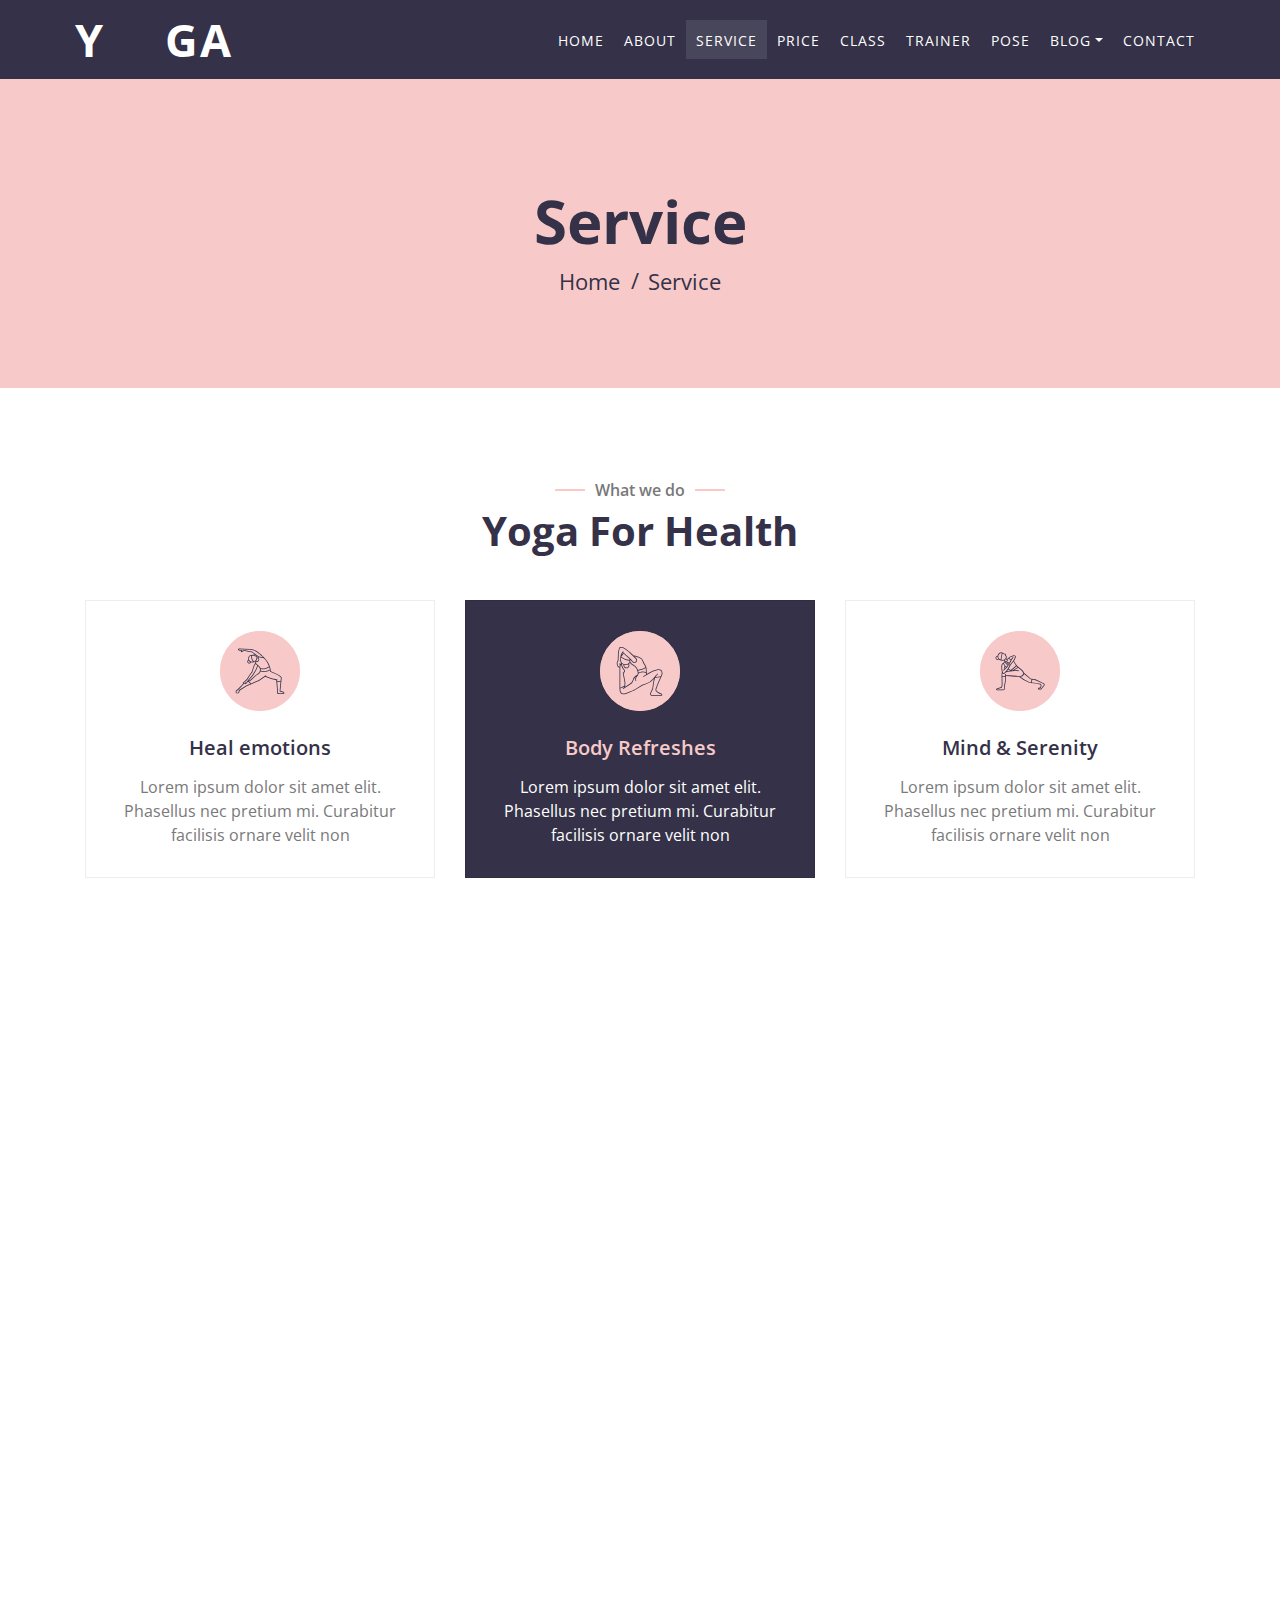
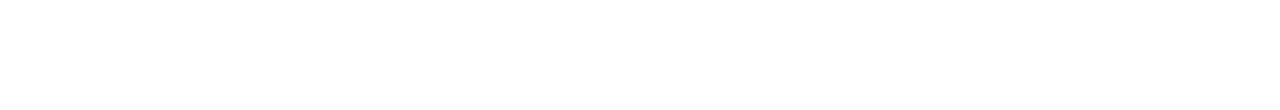
<file: service.html>
<!DOCTYPE html>
<html lang="en">
    <head>
        <meta charset="utf-8">
        <title>YOOGA - Free Yoga Website Template</title>
        <meta content="width=device-width, initial-scale=1.0" name="viewport">
        <meta content="Free Website Template" name="keywords">
        <meta content="Free Website Template" name="description">

        <!-- Favicon -->
        <link href="img/favicon.ico" rel="icon">

        <!-- Google Font -->
        <link href="https://fonts.googleapis.com/css2?family=Open+Sans:wght@300;400;600;700;800&display=swap" rel="stylesheet">

        <!-- CSS Libraries -->
        <link href="https://stackpath.bootstrapcdn.com/bootstrap/4.4.1/css/bootstrap.min.css" rel="stylesheet">
        <link href="https://cdnjs.cloudflare.com/ajax/libs/font-awesome/5.10.0/css/all.min.css" rel="stylesheet">
        <link href="lib/animate/animate.min.css" rel="stylesheet">
        <link href="lib/flaticon/font/flaticon.css" rel="stylesheet"> 
        <link href="lib/owlcarousel/assets/owl.carousel.min.css" rel="stylesheet">
        <link href="lib/lightbox/css/lightbox.min.css" rel="stylesheet">

        <!-- Template Stylesheet -->
        <link href="css/style.css" rel="stylesheet">
    </head>

    <body>
        <!-- Top Bar Start -->
        <div class="top-bar d-none d-md-block">
            <div class="container-fluid">
                <div class="row">
                    <div class="col-md-8">
                        <div class="top-bar-left">
                            <div class="text">
                                <i class="far fa-clock"></i>
                                <h2>8:00 - 9:00</h2>
                                <p>Mon - Fri</p>
                            </div>
                            <div class="text">
                                <i class="fa fa-phone-alt"></i>
                                <h2>+123 456 7890</h2>
                                <p>For Appointment</p>
                            </div>
                        </div>
                    </div>
                    <div class="col-md-4">
                        <div class="top-bar-right">
                            <div class="social">
                                <a href=""><i class="fab fa-twitter"></i></a>
                                <a href=""><i class="fab fa-facebook-f"></i></a>
                                <a href=""><i class="fab fa-linkedin-in"></i></a>
                                <a href=""><i class="fab fa-instagram"></i></a>
                            </div>
                        </div>
                    </div>
                </div>
            </div>
        </div>
        <!-- Top Bar End -->

        <!-- Nav Bar Start -->
        <div class="navbar navbar-expand-lg bg-dark navbar-dark">
            <div class="container-fluid">
                <a href="index.html" class="navbar-brand">Y<span>oo</span>ga</a>
                <button type="button" class="navbar-toggler" data-toggle="collapse" data-target="#navbarCollapse">
                    <span class="navbar-toggler-icon"></span>
                </button>

                <div class="collapse navbar-collapse justify-content-between" id="navbarCollapse">
                    <div class="navbar-nav ml-auto">
                        <a href="index.html" class="nav-item nav-link">Home</a>
                        <a href="about.html" class="nav-item nav-link">About</a>
                        <a href="service.html" class="nav-item nav-link active">Service</a>
                        <a href="price.html" class="nav-item nav-link">Price</a>
                        <a href="class.html" class="nav-item nav-link">Class</a>
                        <a href="team.html" class="nav-item nav-link">Trainer</a>
                        <a href="portfolio.html" class="nav-item nav-link">Pose</a>
                        <div class="nav-item dropdown">
                            <a href="#" class="nav-link dropdown-toggle" data-toggle="dropdown">Blog</a>
                            <div class="dropdown-menu">
                                <a href="blog.html" class="dropdown-item">Blog Grid</a>
                                <a href="single.html" class="dropdown-item">Blog Detail</a>
                            </div>
                        </div>
                        <a href="contact.html" class="nav-item nav-link">Contact</a>
                    </div>
                </div>
            </div>
        </div>
        <!-- Nav Bar End -->


        <!-- Page Header Start -->
        <div class="page-header">
            <div class="container">
                <div class="row">
                    <div class="col-12">
                        <h2>Service</h2>
                    </div>
                    <div class="col-12">
                        <a href="">Home</a>
                        <a href="">Service</a>
                    </div>
                </div>
            </div>
        </div>
        <!-- Page Header End -->


        <!-- Service Start -->
        <div class="service">
            <div class="container">
                <div class="section-header text-center wow zoomIn" data-wow-delay="0.1s">
                    <p>What we do</p>
                    <h2>Yoga For Health</h2>
                </div>
                <div class="row">
                    <div class="col-lg-4 col-md-6 wow fadeInUp" data-wow-delay="0.0s">
                        <div class="service-item">
                            <div class="service-icon">
                                <i class="flaticon-workout"></i>
                            </div>
                            <h3>Heal emotions</h3>
                            <p>
                                Lorem ipsum dolor sit amet elit. Phasellus nec pretium mi. Curabitur facilisis ornare velit non
                            </p>
                        </div>
                    </div>
                    <div class="col-lg-4 col-md-6 wow fadeInUp" data-wow-delay="0.2s">
                        <div class="service-item active">
                            <div class="service-icon">
                                <i class="flaticon-workout-1"></i>
                            </div>
                            <h3>Body Refreshes</h3>
                            <p>
                                Lorem ipsum dolor sit amet elit. Phasellus nec pretium mi. Curabitur facilisis ornare velit non
                            </p>
                        </div>
                    </div>
                    <div class="col-lg-4 col-md-6 wow fadeInUp" data-wow-delay="0.4s">
                        <div class="service-item">
                            <div class="service-icon">
                                <i class="flaticon-workout-2"></i>
                            </div>
                            <h3>Mind & Serenity</h3>
                            <p>
                                Lorem ipsum dolor sit amet elit. Phasellus nec pretium mi. Curabitur facilisis ornare velit non
                            </p>
                        </div>
                    </div>
                    <div class="col-lg-4 col-md-6 wow fadeInUp" data-wow-delay="0.6s">
                        <div class="service-item">
                            <div class="service-icon">
                                <i class="flaticon-workout-3"></i>
                            </div>
                            <h3>Enjoy Your life</h3>
                            <p>
                                Lorem ipsum dolor sit amet elit. Phasellus nec pretium mi. Curabitur facilisis ornare velit non
                            </p>
                        </div>
                    </div>
                    <div class="col-lg-4 col-md-6 wow fadeInUp" data-wow-delay="0.8s">
                        <div class="service-item">
                            <div class="service-icon">
                                <i class="flaticon-workout-4"></i>
                            </div>
                            <h3>Body & Spirituality</h3>
                            <p>
                                Lorem ipsum dolor sit amet elit. Phasellus nec pretium mi. Curabitur facilisis ornare velit non
                            </p>
                        </div>
                    </div>
                    <div class="col-lg-4 col-md-6 wow fadeInUp" data-wow-delay="1s">
                        <div class="service-item">
                            <div class="service-icon">
                                <i class="flaticon-yoga-pose"></i>
                            </div>
                            <h3>Body & Mind</h3>
                            <p>
                                Lorem ipsum dolor sit amet elit. Phasellus nec pretium mi. Curabitur facilisis ornare velit non
                            </p>
                        </div>
                    </div>
                </div>
            </div>
        </div>
        <!-- Service End -->


        <!-- Footer Start -->
        <div class="footer wow fadeIn" data-wow-delay="0.3s">
            <div class="container-fluid">
                <div class="container">
                    <div class="footer-info">
                        <a href="index.html" class="footer-logo">Y<span>oo</span>ga</a>
                        <h3>123 Street, New York, USA</h3>
                        <div class="footer-menu">
                            <p>+012 345 67890</p>
                            <p>info@example.com</p>
                        </div>
                        <div class="footer-social">
                            <a href=""><i class="fab fa-twitter"></i></a>
                            <a href=""><i class="fab fa-facebook-f"></i></a>
                            <a href=""><i class="fab fa-youtube"></i></a>
                            <a href=""><i class="fab fa-instagram"></i></a>
                            <a href=""><i class="fab fa-linkedin-in"></i></a>
                        </div>
                    </div>
                </div>
                <div class="container copyright">
                    <div class="row">
                        <div class="col-md-6">
                            <p>&copy; <a href="#">Your Site Name</a>, All Right Reserved.</p>
                        </div>
                        <div class="col-md-6">
                            <p>Designed By <a href="https://htmlcodex.com">HTML Codex</a></p>
                        </div>
                    </div>
                </div>
            </div>
        </div>
        <!-- Footer End -->

        <a href="#" class="back-to-top"><i class="fa fa-chevron-up"></i></a>

        <!-- JavaScript Libraries -->
        <script src="https://code.jquery.com/jquery-3.4.1.min.js"></script>
        <script src="https://stackpath.bootstrapcdn.com/bootstrap/4.4.1/js/bootstrap.bundle.min.js"></script>
        <script src="lib/easing/easing.min.js"></script>
        <script src="lib/wow/wow.min.js"></script>
        <script src="lib/owlcarousel/owl.carousel.min.js"></script>
        <script src="lib/isotope/isotope.pkgd.min.js"></script>
        <script src="lib/lightbox/js/lightbox.min.js"></script>
        
        <!-- Contact Javascript File -->
        <script src="mail/jqBootstrapValidation.min.js"></script>
        <script src="mail/contact.js"></script>

        <!-- Template Javascript -->
        <script src="js/main.js"></script>
    </body>
</html>
</file>
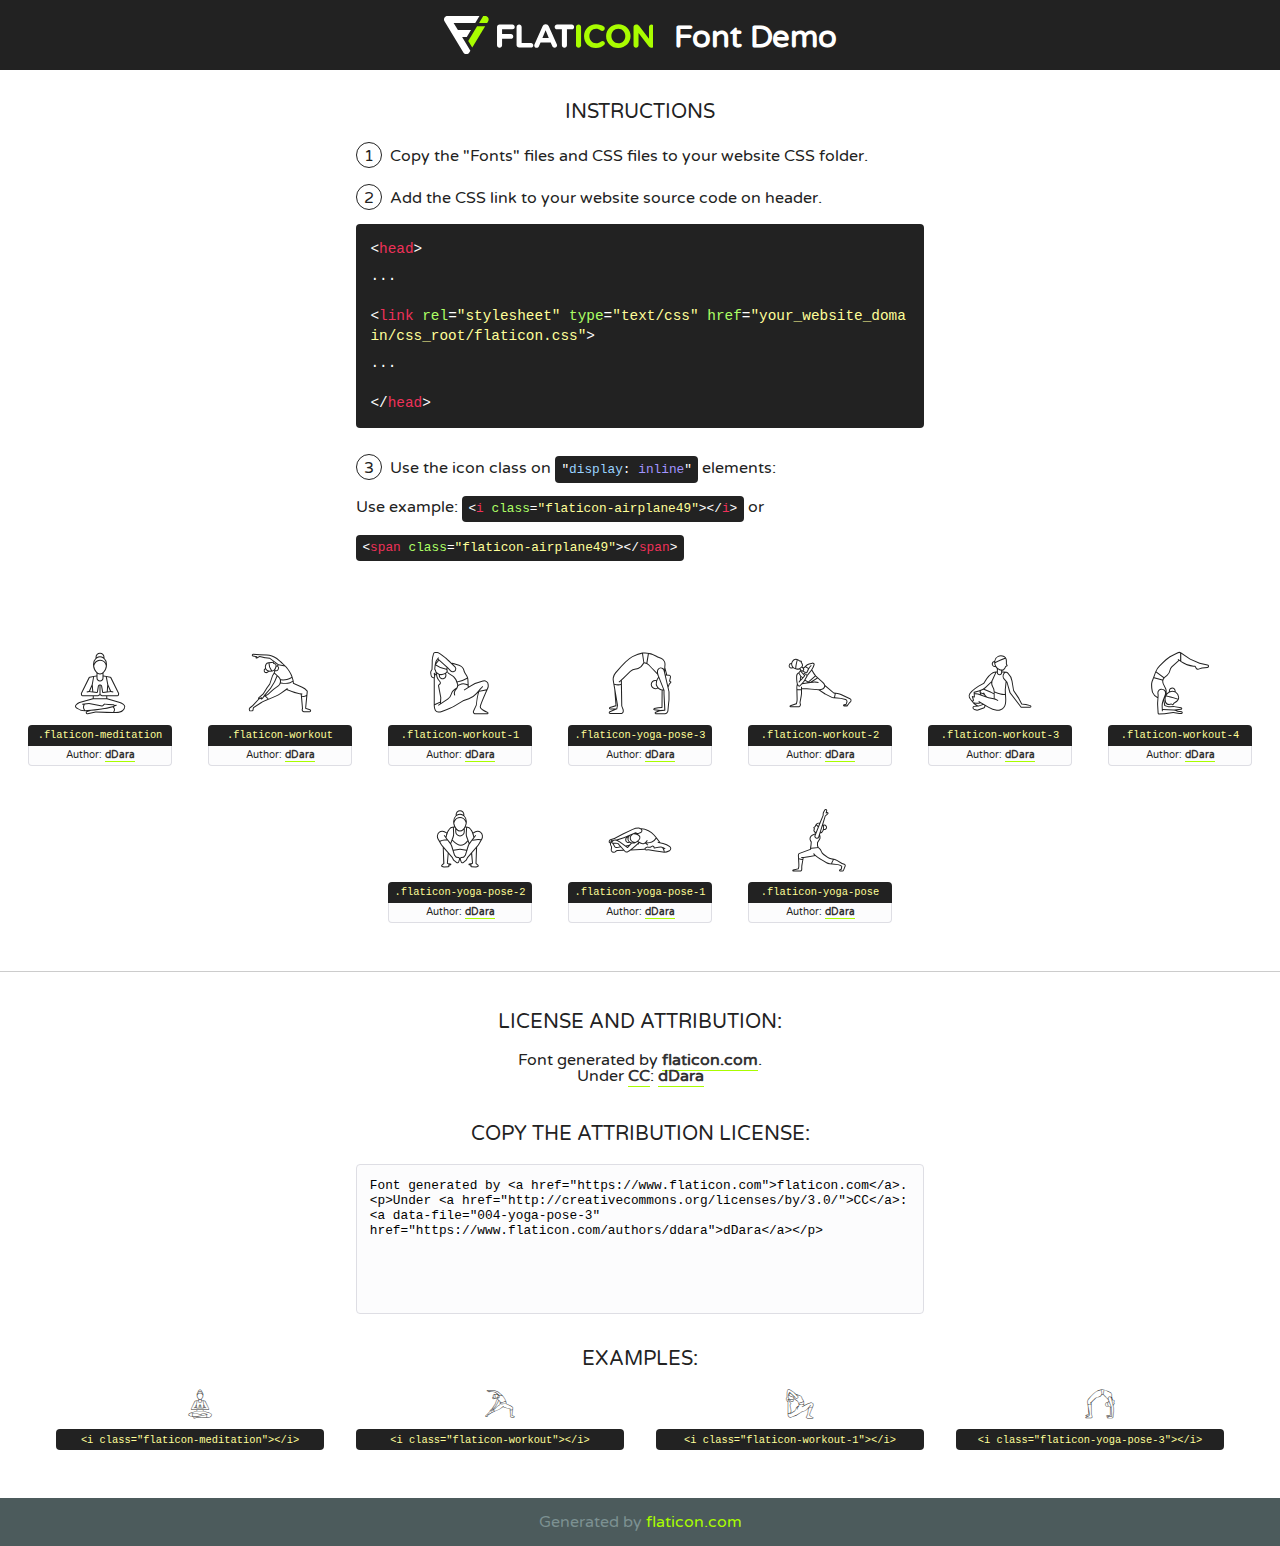
<file: lib/flaticon/font/flaticon.html>
<!DOCTYPE html>
<!--
  Flaticon icon font: Flaticon
  Creation date: 02/09/2020 06:16
-->
<html>
<!DOCTYPE html>
<html>

<head>
    <title>Flaticon WebFont</title>
    <link href="http://fonts.googleapis.com/css?family=Varela+Round" rel="stylesheet" type="text/css" />
    <link rel="stylesheet" type="text/css" href="flaticon.css">
    <meta charset="UTF-8">
    <style>
    html, body, div, span, applet, object, iframe,
    h1, h2, h3, h4, h5, h6, p, blockquote, pre,
    a, abbr, acronym, address, big, cite, code,
    del, dfn, em, img, ins, kbd, q, s, samp,
    small, strike, strong, sub, sup, tt, var,
    b, u, i, center,
    dl, dt, dd, ol, ul, li,
    fieldset, form, label, legend,
    table, caption, tbody, tfoot, thead, tr, th, td,
    article, aside, canvas, details, embed, 
    figure, figcaption, footer, header, hgroup, 
    menu, nav, output, ruby, section, summary,
    time, mark, audio, video {
        margin: 0;
        padding: 0;
        border: 0;
        font-size: 100%;
        font: inherit;
        vertical-align: baseline;
    }
    /* HTML5 display-role reset for older browsers */
    article, aside, details, figcaption, figure, 
    footer, header, hgroup, menu, nav, section {
        display: block;
    }
    body {
        line-height: 1;
    }
    ol, ul {
        list-style: none;
    }
    blockquote, q {
        quotes: none;
    }
    blockquote:before, blockquote:after,
    q:before, q:after {
        content: '';
        content: none;
    }
    table {
        border-collapse: collapse;
        border-spacing: 0;
    }
    body {
        font-family: 'Varela Round', Helvetica, Arial, sans-serif;
        font-size: 16px;
        color: #222;
    }
    a {
        color: #333;
        border-bottom: 1px solid #a9fd00;
        font-weight: bold;
        text-decoration: none;
    }
    * {
        -moz-box-sizing: border-box;
        -webkit-box-sizing: border-box;
        box-sizing: border-box;
        margin: 0;
        padding: 0;
    }
    [class^="flaticon-"]:before, [class*=" flaticon-"]:before, [class^="flaticon-"]:after, [class*=" flaticon-"]:after {
        font-family: Flaticon;
        font-size: 30px;
        font-style: normal;
        margin-left: 20px;
        color: #333;
    }
    .wrapper {
        max-width: 600px;
        margin: auto;
        padding: 0 1em;
    }
    .title {
        font-size: 1.25em;
        text-align: center;
        margin-bottom: 1em;
        text-transform: uppercase;
    }
    header {
        text-align: center;
        background-color: #222;
        color: #fff;
        padding: 1em;
    }
    header .logo {
        width: 210px;
        height: 38px;
        display: inline-block;
        vertical-align: middle;
        margin-right: 1em;
        border: none;
    }
    header strong {
        font-size: 1.95em;
        font-weight: bold;
        vertical-align: middle;
        margin-top: 5px;
        display: inline-block;
    }
    .demo {
        margin: 2em auto;
        line-height: 1.25em;
    }
    .demo ul li {
        margin-bottom: 1em;
    }
    .demo ul li .num {
        color: #222;
        border-radius: 20px;
        display: inline-block;
        width: 26px;
        padding: 3px;
        height: 26px;
        text-align: center;
        margin-right: 0.5em;
        border: 1px solid #222;
    }
    .demo ul li code {
        background-color: #222;
        border-radius: 4px;
        padding: 0.25em 0.5em;
        display: inline-block;
        color: #fff;
        font-family: Consolas,Monaco,Lucida Console,Liberation Mono,DejaVu Sans Mono,Bitstream Vera Sans Mono,Courier New, monospace;
        font-weight: lighter;
        margin-top: 1em;
        font-size: 0.8em;
        word-break: break-all;
    }
    .demo ul li code.big {
        padding: 1em;
        font-size: 0.9em;
    }
    .demo ul li code .red {
        color: #EF3159;
    }
    .demo ul li code .green {
        color: #ACFF65;
    }
    .demo ul li code .yellow {
        color: #FFFF99;
    }
    .demo ul li code .blue {
        color: #99D3FF;
    }
    .demo ul li code .purple {
        color: #A295FF;
    }
    .demo ul li code .dots {
        margin-top: 0.5em;
        display: block;
    }
    #glyphs {
        border-bottom: 1px solid #ccc;
        padding: 2em 0;
        text-align: center;
    }
    .glyph {
        display: inline-block;
        width: 9em;
        margin: 1em;
        text-align: center;
        vertical-align: top;
        background: #FFF;
    }
    .glyph .glyph-icon {
        padding: 10px;
        display: block;
        font-family:"Flaticon";
        font-size: 64px;
        line-height: 1;
    }
    .glyph .glyph-icon:before {
        font-size: 64px;
        color: #222;
        margin-left: 0;
    }
    .class-name {
        font-size: 0.65em;
        background-color: #222;
        color: #fff;
        border-radius: 4px 4px 0 0;
        padding: 0.5em;
        color: #FFFF99;
        font-family: Consolas,Monaco,Lucida Console,Liberation Mono,DejaVu Sans Mono,Bitstream Vera Sans Mono,Courier New, monospace;
    }
    .author-name {
        font-size: 0.6em;
        background-color: #fcfcfd;
        border: 1px solid #DEDEE4;
        border-top: 0;
        border-radius: 0 0 4px 4px;
        padding: 0.5em;
    }
    .class-name:last-child {
        font-size: 10px;
        color:#888;
    }
    .class-name:last-child a {
        font-size: 10px;
        color:#555;
    }
    .class-name:last-child a:hover {
        color:#a9fd00;
    }
    .glyph > input {
        display: block;
        width: 100px;
        margin: 5px auto;
        text-align: center;
        font-size: 12px;
        cursor: text;
    }
    .glyph > input.icon-input {
        font-family:"Flaticon";
        font-size: 16px;
        margin-bottom: 10px;
    }
    .attribution .title {
        margin-top: 2em;
    }
    .attribution textarea {
        background-color: #fcfcfd;
        padding: 1em;
        border: none;
        box-shadow: none;
        border: 1px solid #DEDEE4;
        border-radius: 4px;
        resize: none;
        width: 100%;
        height: 150px;
        font-size: 0.8em;
        font-family: Consolas,Monaco,Lucida Console,Liberation Mono,DejaVu Sans Mono,Bitstream Vera Sans Mono,Courier New, monospace;
        -webkit-appearance: none;
    }
    .iconsuse {
        margin: 2em auto;
        text-align: center;
        max-width: 1200px;
    }
    .iconsuse:after {
        content: '';
        display: table;
        clear: both;
    }
    .iconsuse .image {
        float: left;
        width: 25%;
        padding: 0 1em;
    }
    .iconsuse .image p {
        margin-bottom: 1em;
    }
    .iconsuse .image span {
        display: block;
        font-size: 0.65em;
        background-color: #222;
        color: #fff;
        border-radius: 4px;
        padding: 0.5em;
        color: #FFFF99;
        margin-top: 1em;
        font-family: Consolas,Monaco,Lucida Console,Liberation Mono,DejaVu Sans Mono,Bitstream Vera Sans Mono,Courier New, monospace;
    }
    #footer {
        text-align: center;
        background-color: #4C5B5C;
        color: #7c9192;
        padding: 1em;
    }
    #footer a {
        border: none;
        color: #a9fd00;
        font-weight: normal;
    }
    @media (max-width: 960px) {
        .iconsuse .image {
            width: 50%;
        }
    }
    @media (max-width: 560px) {
        .iconsuse .image {
            width: 100%;
        }
    }
    </style>
</head>

<body class="characters-off">

    <header>
        <a href="https://www.flaticon.com" target="_blank" class="logo">
            <svg version="1.1" xmlns="http://www.w3.org/2000/svg" xmlns:xlink="http://www.w3.org/1999/xlink" xmlns:a="http://ns.adobe.com/AdobeSVGViewerExtensions/3.0/" viewBox="0 0 560.875 102.036" enable-background="new 0 0 560.875 102.036" xml:space="preserve">
                <defs>
                </defs>
                <g>
                    <g class="letters">
                        <path fill="#ffffff" d="M141.596,29.675c0-3.777,2.985-6.767,6.764-6.767h34.438c3.426,0,6.15,2.728,6.15,6.15
                        c0,3.43-2.724,6.149-6.15,6.149h-27.674v13.091h23.719c3.429,0,6.151,2.724,6.151,6.15c0,3.43-2.723,6.149-6.151,6.149h-23.719
                        v17.574c0,3.773-2.986,6.761-6.764,6.761c-3.779,0-6.764-2.989-6.764-6.761V29.675z"></path>
                        <path fill="#ffffff" d="M193.844,29.149c0-3.781,2.985-6.767,6.764-6.767c3.776,0,6.763,2.985,6.763,6.767v42.957h25.039
                        c3.426,0,6.149,2.726,6.149,6.153c0,3.425-2.723,6.15-6.149,6.15h-31.802c-3.779,0-6.764-2.986-6.764-6.768V29.149z"></path>
                        <path fill="#ffffff" d="M241.891,75.71l21.438-48.407c1.492-3.341,4.215-5.357,7.906-5.357h0.792
                        c3.686,0,6.323,2.017,7.815,5.357l21.439,48.407c0.436,0.967,0.701,1.845,0.701,2.723c0,3.602-2.809,6.501-6.414,6.501
                        c-3.161,0-5.269-1.845-6.499-4.655l-4.132-9.661h-27.059l-4.301,10.102c-1.144,2.631-3.426,4.214-6.237,4.214
                        c-3.517,0-6.24-2.81-6.24-6.325C241.1,77.64,241.451,76.677,241.891,75.71z M279.932,58.666l-8.521-20.297l-8.526,20.297H279.932
                        z"></path>
                        <path fill="#ffffff" d="M314.864,35.387H301.86c-3.429,0-6.239-2.813-6.239-6.238c0-3.429,2.811-6.24,6.239-6.24h39.533
                        c3.426,0,6.237,2.811,6.237,6.24c0,3.425-2.811,6.238-6.237,6.238h-13.001v42.785c0,3.773-2.99,6.761-6.764,6.761
                        c-3.779,0-6.764-2.989-6.764-6.761V35.387z"></path>
                        <path fill="#A9FD00" d="M352.615,29.149c0-3.781,2.985-6.767,6.767-6.767c3.774,0,6.761,2.985,6.761,6.767v49.024
                        c0,3.773-2.987,6.761-6.761,6.761c-3.781,0-6.767-2.989-6.767-6.761V29.149z"></path>
                        <path fill="#A9FD00" d="M374.132,53.836v-0.179c0-17.481,13.178-31.801,32.065-31.801c9.22,0,15.459,2.458,20.557,6.238
                        c1.402,1.054,2.637,2.985,2.637,5.357c0,3.692-2.985,6.59-6.681,6.59c-1.845,0-3.071-0.702-4.044-1.319
                        c-3.776-2.813-7.729-4.393-12.562-4.393c-10.364,0-17.831,8.611-17.831,19.154v0.173c0,10.542,7.291,19.329,17.831,19.329
                        c5.715,0,9.492-1.756,13.359-4.834c1.049-0.874,2.458-1.491,4.039-1.491c3.429,0,6.325,2.813,6.325,6.236
                        c0,2.106-1.056,3.78-2.282,4.834c-5.539,4.834-12.036,7.733-21.878,7.733C387.572,85.464,374.132,71.493,374.132,53.836z"></path>
                        <path fill="#A9FD00" d="M433.009,53.836v-0.179c0-17.481,13.79-31.801,32.766-31.801c18.981,0,32.592,14.143,32.592,31.628v0.173
                        c0,17.483-13.785,31.807-32.769,31.807C446.625,85.464,433.009,71.32,433.009,53.836z M484.224,53.836v-0.179
                        c0-10.539-7.725-19.326-18.626-19.326c-10.893,0-18.449,8.611-18.449,19.154v0.173c0,10.542,7.73,19.329,18.626,19.329
                        C476.676,72.986,484.224,64.378,484.224,53.836z"></path>
                        <path fill="#A9FD00" d="M506.233,29.321c0-3.774,2.99-6.763,6.767-6.763h1.401c3.252,0,5.183,1.583,7.029,3.953l26.093,34.265
                        V29.059c0-3.692,2.99-6.677,6.681-6.677c3.683,0,6.671,2.985,6.671,6.677v48.934c0,3.78-2.987,6.765-6.764,6.765h-0.436
                        c-3.257,0-5.188-1.581-7.034-3.953l-27.056-35.492v32.944c0,3.687-2.985,6.676-6.678,6.676c-3.683,0-6.673-2.989-6.673-6.676
                        V29.321z"></path>
                    </g>
                    <g class="insignia">
                        <path fill="#ffffff" d="M48.372,56.137h12.517l11.156-18.537H37.186L25.688,18.539h57.825L94.668,0H9.271
                        C5.925,0,2.842,1.801,1.198,4.716c-1.644,2.907-1.593,6.482,0.134,9.343l50.38,83.501c1.678,2.781,4.689,4.476,7.938,4.476
                        c3.246,0,6.257-1.695,7.935-4.476l2.898-4.804L48.372,56.137z"></path>
                        <g class="i">
                            <path fill="#A9FD00" d="M93.575,18.539h0.031v0.004l21.652,0.004l2.705-4.488c1.727-2.861,1.778-6.436,0.133-9.343
                            C116.454,1.801,113.371,0,110.026,0h-5.294L93.575,18.539z"></path>
                            <polygon fill="#A9FD00" points="88.291,27.356 64.725,66.486 75.519,84.404 109.942,27.356"></polygon>
                        </g>
                    </g>
                </g>
            </svg>
        </a>
        <strong>Font Demo</strong>
    </header>


    <section class="demo wrapper">

        <p class="title">Instructions</p>

        <ul>
            <li>
                <span class="num">1</span>Copy the "Fonts" files and CSS files to your website CSS folder.
            </li>
            <li>
                <span class="num">2</span>Add the CSS link to your website source code on header.
                <code class="big">
                    &lt;<span class="red">head</span>&gt;
                    <br/><span class="dots">...</span>
                    <br/>&lt;<span class="red">link</span> <span class="green">rel</span>=<span class="yellow">"stylesheet"</span> <span class="green">type</span>=<span class="yellow">"text/css"</span> <span class="green">href</span>=<span class="yellow">"your_website_domain/css_root/flaticon.css"</span>&gt;
                    <br/><span class="dots">...</span>
                    <br/>&lt;/<span class="red">head</span>&gt;
                </code>
            </li>

            <li>
                <p>
                    <span class="num">3</span>Use the icon class on <code>"<span class="blue">display</span>:<span class="purple"> inline</span>"</code> elements:
                    <br />
                    Use example: <code>&lt;<span class="red">i</span> <span class="green">class</span>=<span class="yellow">&quot;flaticon-airplane49&quot;</span>&gt;&lt;/<span class="red">i</span>&gt;</code> or <code>&lt;<span class="red">span</span> <span class="green">class</span>=<span class="yellow">&quot;flaticon-airplane49&quot;</span>&gt;&lt;/<span class="red">span</span>&gt;</code>
            </li>
        </ul>

    </section>




   <section id="glyphs">          
    
      
        <div class="glyph"><div class="glyph-icon flaticon-meditation"></div>
            <div class="class-name">.flaticon-meditation</div>
            <div class="author-name">Author: <a data-file="001-meditation" href="https://www.flaticon.com/authors/ddara">dDara</a> </div> 
        </div>        
        
        <div class="glyph"><div class="glyph-icon flaticon-workout"></div>
            <div class="class-name">.flaticon-workout</div>
            <div class="author-name">Author: <a data-file="002-workout" href="https://www.flaticon.com/authors/ddara">dDara</a> </div> 
        </div>        
        
        <div class="glyph"><div class="glyph-icon flaticon-workout-1"></div>
            <div class="class-name">.flaticon-workout-1</div>
            <div class="author-name">Author: <a data-file="003-workout-1" href="https://www.flaticon.com/authors/ddara">dDara</a> </div> 
        </div>        
        
        <div class="glyph"><div class="glyph-icon flaticon-yoga-pose-3"></div>
            <div class="class-name">.flaticon-yoga-pose-3</div>
            <div class="author-name">Author: <a data-file="004-yoga-pose-3" href="https://www.flaticon.com/authors/ddara">dDara</a> </div> 
        </div>        
        
        <div class="glyph"><div class="glyph-icon flaticon-workout-2"></div>
            <div class="class-name">.flaticon-workout-2</div>
            <div class="author-name">Author: <a data-file="005-workout-2" href="https://www.flaticon.com/authors/ddara">dDara</a> </div> 
        </div>        
        
        <div class="glyph"><div class="glyph-icon flaticon-workout-3"></div>
            <div class="class-name">.flaticon-workout-3</div>
            <div class="author-name">Author: <a data-file="006-workout-3" href="https://www.flaticon.com/authors/ddara">dDara</a> </div> 
        </div>        
        
        <div class="glyph"><div class="glyph-icon flaticon-workout-4"></div>
            <div class="class-name">.flaticon-workout-4</div>
            <div class="author-name">Author: <a data-file="007-workout-4" href="https://www.flaticon.com/authors/ddara">dDara</a> </div> 
        </div>        
        
        <div class="glyph"><div class="glyph-icon flaticon-yoga-pose-2"></div>
            <div class="class-name">.flaticon-yoga-pose-2</div>
            <div class="author-name">Author: <a data-file="008-yoga-pose-2" href="https://www.flaticon.com/authors/ddara">dDara</a> </div> 
        </div>        
        
        <div class="glyph"><div class="glyph-icon flaticon-yoga-pose-1"></div>
            <div class="class-name">.flaticon-yoga-pose-1</div>
            <div class="author-name">Author: <a data-file="009-yoga-pose-1" href="https://www.flaticon.com/authors/ddara">dDara</a> </div> 
        </div>        
        
        <div class="glyph"><div class="glyph-icon flaticon-yoga-pose"></div>
            <div class="class-name">.flaticon-yoga-pose</div>
            <div class="author-name">Author: <a data-file="010-yoga-pose" href="https://www.flaticon.com/authors/ddara">dDara</a> </div> 
        </div>        
        

    </section>



    <section class="attribution wrapper"   style="text-align:center;">

      <div class="title">License and attribution:</div><div class="attrDiv">Font generated by <a href="https://www.flaticon.com">flaticon.com</a>. <div><p>Under <a href="http://creativecommons.org/licenses/by/3.0/">CC</a>: <a data-file="004-yoga-pose-3" href="https://www.flaticon.com/authors/ddara">dDara</a></p>  </div>
      </div>
      <div class="title">Copy the Attribution License:</div>

    <textarea onclick="this.focus();this.select();">Font generated by &lt;a href=&quot;https://www.flaticon.com&quot;&gt;flaticon.com&lt;/a&gt;. <p>Under <a href="http://creativecommons.org/licenses/by/3.0/">CC</a>: <a data-file="004-yoga-pose-3" href="https://www.flaticon.com/authors/ddara">dDara</a></p>  
     </textarea>

    </section>

    <section class="iconsuse">

          <div class="title">Examples:</div>            
             
            <div class="image">
                <p>
                    <i class="glyph-icon flaticon-meditation"></i> 
                    <span>&lt;i class=&quot;flaticon-meditation&quot;&gt;&lt;/i&gt;</span>
                </p>
            </div>
            
            <div class="image">
                <p>
                    <i class="glyph-icon flaticon-workout"></i> 
                    <span>&lt;i class=&quot;flaticon-workout&quot;&gt;&lt;/i&gt;</span>
                </p>
            </div>
            
            <div class="image">
                <p>
                    <i class="glyph-icon flaticon-workout-1"></i> 
                    <span>&lt;i class=&quot;flaticon-workout-1&quot;&gt;&lt;/i&gt;</span>
                </p>
            </div>
            
            <div class="image">
                <p>
                    <i class="glyph-icon flaticon-yoga-pose-3"></i> 
                    <span>&lt;i class=&quot;flaticon-yoga-pose-3&quot;&gt;&lt;/i&gt;</span>
                </p>
            </div>
                       
        </div>
                            
    </section>

<div id="footer">
    <div>Generated by <a href="https://www.flaticon.com">flaticon.com</a>
    </div>
</div>



</body>
</html>
</file>
<file: lib/flaticon/font/flaticon.css>
/*
  	Flaticon icon font: Flaticon
  	Creation date: 02/09/2020 06:16
  	*/

@font-face {
  font-family: "Flaticon";
  src: url("./Flaticon.eot");
  src: url("./Flaticon.eot?#iefix") format("embedded-opentype"),
       url("./Flaticon.woff2") format("woff2"),
       url("./Flaticon.woff") format("woff"),
       url("./Flaticon.ttf") format("truetype"),
       url("./Flaticon.svg#Flaticon") format("svg");
  font-weight: normal;
  font-style: normal;
}

@media screen and (-webkit-min-device-pixel-ratio:0) {
  @font-face {
    font-family: "Flaticon";
    src: url("./Flaticon.svg#Flaticon") format("svg");
  }
}

[class^="flaticon-"]:before, [class*=" flaticon-"]:before,
[class^="flaticon-"]:after, [class*=" flaticon-"]:after {   
  font-family: Flaticon;
font-style: normal;
}

.flaticon-meditation:before { content: "\f100"; }
.flaticon-workout:before { content: "\f101"; }
.flaticon-workout-1:before { content: "\f102"; }
.flaticon-yoga-pose-3:before { content: "\f103"; }
.flaticon-workout-2:before { content: "\f104"; }
.flaticon-workout-3:before { content: "\f105"; }
.flaticon-workout-4:before { content: "\f106"; }
.flaticon-yoga-pose-2:before { content: "\f107"; }
.flaticon-yoga-pose-1:before { content: "\f108"; }
.flaticon-yoga-pose:before { content: "\f109"; }
</file>
<file: css/style.css>
/*******************************/
/********* General CSS *********/
/*******************************/
body {
    color: #797979;
    background: #ffffff;
    font-family: 'Open Sans', sans-serif;
}

h1,
h2, 
h3, 
h4,
h5, 
h6 {
    color: #343148;
}

a {
    color: #454545;
    transition: .3s;
}

a:hover,
a:active,
a:focus {
    color: #F7CAC9;
    outline: none;
    text-decoration: none;
}

.btn:focus,
.form-control:focus {
    box-shadow: none;
}

.container-fluid {
    max-width: 1366px;
}

.back-to-top {
    position: fixed;
    display: none;
    background: #F7CAC9;
    width: 44px;
    height: 44px;
    text-align: center;
    line-height: 1;
    font-size: 22px;
    right: 15px;
    bottom: 15px;
    transition: background 0.5s;
    z-index: 9;
}

.back-to-top:hover {
    background: #343148;
}

.back-to-top:hover i {
    color: #F7CAC9;
}

.back-to-top i {
    color: #343148;
    padding-top: 10px;
}


/**********************************/
/********** Top Bar CSS ***********/
/**********************************/
.top-bar {
    position: relative;
    height: 35px;
    background: #343148;
}

.top-bar .top-bar-left {
    display: flex;
    align-items: center;
    justify-content: flex-start;
}

.top-bar .top-bar-right {
    display: flex;
    align-items: center;
    justify-content: flex-end;
}

.top-bar .text {
    display: flex;
    align-items: center;
    justify-content: center;
    flex-direction: row;
    height: 35px;
    padding: 0 10px;
    text-align: center;
    border-left: 1px solid rgba(255, 255, 255, .15);
}

.top-bar .text:last-child {
    border-right: 1px solid rgba(255, 255, 255, .15);
}

.top-bar .text i {
    font-size: 13px;
    color: #ffffff;
    margin-right: 5px;
}

.top-bar .text h2 {
    color: #eeeeee;
    font-weight: 400;
    font-size: 13px;
    letter-spacing: 1px;
    margin: 0;
}

.top-bar .text p {
    color: #eeeeee;
    font-size: 14px;
    font-weight: 400;
    margin: 0 0 0 5px;
}

.top-bar .social {
    display: flex;
    height: 35px;
    font-size: 0;
    justify-content: flex-end;
}

.top-bar .social a {
    display: flex;
    align-items: center;
    justify-content: center;
    width: 35px;
    height: 100%;
    font-size: 16px;
    color: #ffffff;
    border-right: 1px solid rgba(255, 255, 255, .15);
}

.top-bar .social a:first-child {
    border-left: 1px solid rgba(255, 255, 255, .15);
}

.top-bar .social a:hover {
    color: #092a49;
    background: #ffffff;
}

@media (min-width: 992px) {
    .top-bar {
        padding: 0 60px;
    }
}


/**********************************/
/*********** Nav Bar CSS **********/
/**********************************/
.navbar {
    position: relative;
    transition: .5s;
    z-index: 999;
}

.navbar.nav-sticky {
    position: fixed;
    top: 0;
    width: 100%;
    box-shadow: 0 2px 5px rgba(0, 0, 0, .3);
}

.navbar .navbar-brand {
    margin: 0;
    color: #ffffff;
    font-size: 45px;
    line-height: 0px;
    font-weight: 700;
    text-transform: uppercase;
    letter-spacing: 2px;
    transition: .5s;
    
}

.navbar .navbar-brand span {
    color: #343148;
    text-transform: lowercase;
    transition: .5s;
}

.navbar.nav-sticky .navbar-brand span {
    color: #ffffff;
}

.navbar .navbar-brand img {
    max-width: 100%;
    max-height: 40px;
}

.navbar-dark .navbar-nav .nav-link,
.navbar-dark .navbar-nav .nav-link:focus,
.navbar-dark .navbar-nav .nav-link:hover,
.navbar-dark .navbar-nav .nav-link.active {
    padding: 10px 10px 8px 10px;
    color: #ffffff;
}

.navbar-dark .navbar-nav .nav-link:hover,
.navbar-dark .navbar-nav .nav-link.active {
    background: rgba(256, 256, 256, .1);
    transition: none;
}

.navbar .dropdown-menu {
    margin-top: 0;
    border: 0;
    border-radius: 0;
    background: #f8f9fa;
}

@media (min-width: 992px) {
    .navbar {
        position: absolute;
        width: 100%;
        top: 0px;
        padding: 20px 60px;
        background:#343148 !important;
        z-index: 9;
    }
    
    .navbar.nav-sticky {
        padding: 10px 60px;
        background: #343148 !important;
    }
    
    .navbar a.nav-link {
        padding: 8px 15px;
        font-size: 14px;
        letter-spacing: 1px;
        text-transform: uppercase;
    }
}

@media (max-width: 991.98px) {   
    .navbar {
        padding: 15px;
        background: #343148 !important;
    }
    
    .navbar .navbar-brand span {
        color: #ffffff;
    }
    
    .navbar a.nav-link {
        padding: 5px;
    }
    
    .navbar .dropdown-menu {
        box-shadow: none;
    }
}


/*******************************/
/********** Hero CSS ***********/
/*******************************/
.hero {
    position: relative;
    width: 100%;
    margin-bottom: 45px;
    padding: 90px 0;
    background: #F7CAC9;
    overflow: hidden;
}

.hero .container-fluid {
    padding: 0;
}

.hero .hero-image {
    position: relative;
    text-align: right;
}

.hero .hero-image img {
    max-width: 80%;
    max-height: 80%;
}

.hero .hero-text {
    position: relative;
    padding-left: 75px;
    display: flex;
    align-items: flex-start;
    justify-content: center;
    flex-direction: column;
}

.hero .hero-text h1 {
    color: #343148;
    font-size: 60px;
    font-weight: 700;
    margin-bottom: 20px;
}

.hero .hero-text p {
    color: #343148;
    font-size: 18px;
    margin-bottom: 25px;
}

.hero .hero-btn .btn {
    padding: 12px 20px;
    font-size: 14px;
    font-weight: 600;
    letter-spacing: 1px;
    color: #F7CAC9;
    background: #343148;
    border-radius: 0;
    transition: .3s;
}

.hero .hero-btn .btn:hover {
    color: #343148;
    background: #ffffff;
}

.hero .hero-btn .btn:first-child {
    margin-right: 10px;
}

@media (max-width: 991.98px) {
    .hero .hero-text {
        padding: 0 15px;
    }
    
    .hero .hero-text h1 {
        font-size: 35px;
    }
    
    .hero .hero-text p {
        font-size: 16px;
    }
    
    .hero .hero-text .btn {
        padding: 12px 30px;
        letter-spacing: 1px;
    }
}

@media (max-width: 767.98px) {
    .hero .hero-text h1 {
        font-size: 30px;
        font-weight: 600;
    }
    
    .hero .hero-text p {
        font-size: 14px;
    }
    
    .hero .hero-text .btn {
        padding: 10px 15px;
        font-weight: 400;
        letter-spacing: 1px;
    }
}

@media (max-width: 575.98px) {
    .hero .hero-text h1 {
        font-size: 25px;
        font-weight: 600;
    }
    
    .hero .hero-text p {
        font-size: 14px;
    }
    
    .hero .hero-text .btn {
        padding: 8px 10px;
        font-size: 12px;
        font-weight: 400;
        letter-spacing: 0;
    }
}


/*******************************/
/******* Page Header CSS *******/
/*******************************/
.page-header {
    position: relative;
    margin-bottom: 45px;
    padding: 150px 0 90px 0;
    text-align: center;
    background: #F7CAC9;
}

.page-header h2 {
    position: relative;
    color: #343148;
    font-size: 60px;
    font-weight: 700;
}

.page-header a {
    position: relative;
    padding: 0 12px;
    font-size: 22px;
    color: #343148;
}

.page-header a:hover {
    color: #ffffff;
}

.page-header a::after {
    position: absolute;
    content: "/";
    width: 8px;
    height: 8px;
    top: -2px;
    right: -7px;
    text-align: center;
    color: #343148;
}

.page-header a:last-child::after {
    display: none;
}

@media (max-width: 767.98px) {
    .page-header h2 {
        font-size: 35px;
    }
    
    .page-header a {
        font-size: 18px;
    }
}


/*******************************/
/******* Section Header ********/
/*******************************/
.section-header {
    position: relative;
    max-width: 600px;
    margin: 0 auto;
    margin-bottom: 45px;
}

.section-header p {
    display: inline-block;
    margin: 0 30px;
    margin-bottom: 5px;
    padding: 0 10px;
    position: relative;
    font-size: 16px;
    font-weight: 600;
    background: #ffffff;
}

.section-header p::after {
    position: absolute;
    content: "";
    height: 2px;
    top: 11px;
    right: -30px;
    left: -30px;
    background: #F7CAC9;
    z-index: -1;
}

.section-header h2 {
    margin: 0;
    position: relative;
    font-size: 40px;
    font-weight: 700;
}

@media (max-width: 767.98px) {
    .section-header h2 {
        font-size: 30px;
    }
}


/*******************************/
/********** About CSS **********/
/*******************************/
.about {
    position: relative;
    width: 100%;
    padding: 45px 0;
}

.about .section-header {
    margin-bottom: 30px;
    margin-left: 0;
}

.about .about-img {
    position: relative;
    height: 100%;
}

.about .about-img img {
    position: relative;
    width: 100%;
    height: 100%;
    object-fit: cover;
}

.about .about-text p {
    font-size: 16px;
}

.about .about-text a.btn {
    position: relative;
    margin-top: 15px;
    padding: 12px 20px;
    font-size: 14px;
    font-weight: 600;
    letter-spacing: 1px;
    color: #F7CAC9;
    background: #343148;
    border-radius: 0;
    transition: .3s;
}

.about .about-text a.btn:hover {
    color: #343148;
    background: #F7CAC9;
}

@media (max-width: 767.98px) {
    .about .about-img {
        margin-bottom: 30px;
        height: auto;
    }
}


/*******************************/
/********* Service CSS *********/
/*******************************/
.service {
    position: relative;
    width: 100%;
    padding: 45px 0 15px 0;
}

.service .service-item {
    position: relative;
    width: 100%;
    text-align: center;
    margin-bottom: 30px;
    padding: 30px;
    border: 1px solid rgba(0, 0, 0, .07);
    transition: .3s;
}

.service .service-item:hover,
.service .service-item.active {
    background: #343148;
    color: #ffffff;
}

.service .service-icon {
    position: relative;
    margin: 0 auto 25px auto;
    width: 80px;
    height: 80px;
    display: flex;
    align-items: center;
    justify-content: center;
    border-radius: 50%;
}

.service .service-icon i {
    position: relative;
    font-size: 50px;
    color: #343148;
    z-index: 3;
}

.service .service-icon:before {
    content: "";
    position: absolute;
    z-index: 0;
    left: 50%;
    top: 50%;
    transform: translateX(-50%) translateY(-50%);
    display: block;
    width: 80px;
    height: 80px;
    background: #F7CAC9;
    border-radius: 50%;
    animation: pulse-border 2000ms ease-out infinite;
}

.service .service-icon:after {
    content: "";
    position: absolute;
    z-index: 1;
    left: 50%;
    top: 50%;
    transform: translateX(-50%) translateY(-50%);
    display: block;
    width: 80px;
    height: 80px;
    background: #F7CAC9;
    border-radius: 50%;
    transition: all 200ms;
}

@keyframes pulse-border {
  0% {
    transform: translateX(-50%) translateY(-50%) translateZ(0) scale(1);
    opacity: 1;
  }
  100% {
    transform: translateX(-50%) translateY(-50%) translateZ(0) scale(1.3);
    opacity: 0;
  }
}

.service .service-item h3 {
    margin-bottom: 15px;
    font-size: 20px;
    font-weight: 600;
    transition: .3s;
}

.service .service-item:hover h3,
.service .service-item.active h3 {
    color: #F7CAC9;
}

.service .service-item p {
    margin: 0;
    font-size: 16px;
}



/*******************************/
/********** Class CSS **********/
/*******************************/
.class {
    position: relative;
    padding: 45px 0 15px 0;
}

.class #class-filter {
    padding: 0;
    margin: -15px 0 25px 0;
    list-style: none;
    font-size: 0;
    text-align: center;
}

.class #class-filter li {
    cursor: pointer;
    display: inline-block;
    margin: 5px;
    padding: 6px 12px;
    color: #343148;
    font-size: 14px;
    font-weight: 400;
    border-radius: 0;
    background: none;
    border: 1px solid #343148;
    transition: .3s;
}

.class #class-filter li:hover,
.class #class-filter li.filter-active {
    background: #343148;
    color: #F7CAC9;
}

.class .class-item {
    position: relative;
    margin-bottom: 30px;
    overflow: hidden;
    transition: .3s;
}

.class .class-wrap {
    position: relative;
    width: 100%;
}

.class .class-img {
    position: relative;
}

.class .class-img img {
    position: relative;
    width: 100%; 
    height: 100%; 
    object-fit: cover;
}

.class .class-text {
    position: relative;
    padding: 30px 30px 25px 30px;
    border-right: 1px solid rgba(0, 0, 0, .07);
    border-bottom: 1px solid rgba(0, 0, 0, .07);
    border-left: 1px solid rgba(0, 0, 0, .07);
}

.class .class-text h2 {
    font-size: 18px;
    font-weight: 600;
    margin-bottom: 10px;
}

.class .class-teacher {
    position: relative;
    height: 40px;
    margin-top: -50px;
    margin-bottom: 20px;
    display: flex;
    align-items: center;
    background: #ffffff;
    box-shadow: 0 0 10px rgba(0, 0, 0, .1);
    border-radius: 40px;
}

.class .class-teacher img {
    width: 40px;
    height: 40px;
    border-radius: 40px;
    background: #F7CAC9;
}

.class .class-teacher h3 {
    width: calc(100% - 95px);
    font-size: 15px;
    font-weight: 600;
    margin: 0 0 0 15px;
    white-space: nowrap;
    overflow: hidden;
}

.class .class-teacher a {
    width: 40px;
    height: 40px;
    padding: 0 0 3px 1px;
    display: flex;
    align-items: center;
    justify-content: center;
    font-size: 30px;
    font-weight: 100;
    color: #343148;
    background: #F7CAC9;
    border-radius: 40px;
    transition: .3s;
}

.class .class-wrap:hover .class-teacher a {
    color: #F7CAC9;
    background: #343148;
}

.class .class-meta {
    position: relative;
    display: flex;
    align-items: center;
}

.class .class-meta p {
    margin: 0;
    font-size: 14px;
}

.class .class-meta p i {
    margin-right: 5px;
    color: #343148;
}

.class .class-meta p:first-child {
    margin-right: 10px;
}



/*******************************/
/********* Pricing CSS *********/
/*******************************/
.discount {
    position: relative;
    width: 100%;
    margin: 45px 0;
    padding: 90px 0;
    background: linear-gradient(rgba(247, 202, 201, .7), rgba(247, 202, 201, .7)), url(../img/discount-bg.png);
    background-attachment: fixed;
    background-position: center;
    background-repeat: no-repeat;
    background-size: contain;
}

.discount .container {
    max-width: 750px;
    text-align: center;
}

.discount .section-header {
    margin-bottom: 20px;
}

.discount .section-header p {
    color: #343148;
    background: transparent;
}

.discount .section-header p::after {
    display: none;
}

.discount .section-header h2 span {
    color: #F32B56;
    font-size: 50px;
}

.discount .discount-text p {
    color: #454545;
}

.discount .discount-text .btn {
    margin-top: 10px;
    padding: 12px 20px;
    font-size: 14px;
    font-weight: 600;
    letter-spacing: 1px;
    color: #F7CAC9;
    background: #343148;
    border-radius: 0;
    transition: .3s;
}

.discount .discount-text .btn:hover {
    color: #343148;
    background: #ffffff;
}


/*******************************/
/********* Pricing CSS *********/
/*******************************/
.price {
    position: relative;
    width: 100%;
    padding: 45px 0 15px 0;
}

.price .price-item {
    position: relative;
    margin-bottom: 30px;
}

.price .price-header,
.price .price-body,
.price .price-footer {
    position: relative;
    width: 100%;
    text-align: center;
    background: #ffffff;
    overflow: hidden;
}

.price .price-header {
    padding: 30px;
    background: #F7CAC9;
    color: #343148;
}

.price .price-item.featured-item .price-header {
    background: #343148;
    color: #F7CAC9;
}

.price .price-status {
    margin-top: -30px;
    text-align: right;
}

.price .price-status span {
    position: relative;
    display: inline-block;
    height: 30px;
    right: -30px;
    padding: 7px 10px;
    text-align: center;
    color: #343148;
    font-size: 14px;
    line-height: 14px;
    background: #F7CAC9;
}

.price .price-title h2 {
    font-size: 25px;
    font-weight: 700;
    text-transform: uppercase;
}

.price .price-prices h2 {
    font-size: 45px;
    font-weight: 700;
    margin-left: 10px;
}

.price .price-prices h2 small {
    position: absolute;
    font-size: 18px;
    font-weight: 400;
    margin-top: 9px;
    margin-left: -12px;
}

.price .price-prices h2 span {
    margin-left: 1px;
    font-size: 18px;
    font-weight: 400;
}

.price .price-item.featured-item h2 {
    color: #F7CAC9;
}

.price .price-body {
    padding: 25px 0 20px 0;
    border: 1px solid rgba(0, 0, 0, .07);
    border-bottom: none;
}

.price .price-description ul {
    margin: 0;
    padding: 0;
    list-style: none;
}

.price .price-description ul li {
    padding: 7px;
    border-bottom: 1px solid rgba(0, 0, 0, .07);
}

.price .price-description ul li:last-child {
    border: none;
}

.price .price-action {
    border: 1px solid rgba(0, 0, 0, .07);
    border-top: none;
}

.price .price-action a.btn {
    margin-bottom: 30px;
    padding: 12px 20px;
    color: #343148;
    font-size: 14px;
    font-weight: 600;
    letter-spacing: 1px;
    border-radius: 0;
    background: #F7CAC9;
    transition: .3s;
}

.price .price-action a:hover,
.price .price-item.featured-item .price-action a {
    color: #F7CAC9;
    background: #343148;
}

.price .price-item.featured-item .price-action a:hover {
    color: #343148;
    background: #F7CAC9;
}


/*******************************/
/*********** Team CSS **********/
/*******************************/
.team {
    position: relative;
    width: 100%;
    padding: 45px 0 15px 0;
}

.team .team-item {
    position: relative;
    margin-bottom: 30px;
    padding: 15px;
    background: #ffffff;
    border: 1px solid rgba(0, 0, 0, .07);
}

.team .team-img {
    position: relative;
    overflow: hidden;
}

.team .team-img img {
    position: relative;
    width: 100%;
}

.team .team-social {
    position: absolute;
    width: 100%;
    height: 100%;
    top: 0;
    left: 0;
    display: flex;
    align-items: center;
    justify-content: center;
    transition: .5s;
}

.team .team-social a {
    position: relative;
    margin: 0 3px;
    margin-top: 100px;
    width: 40px;
    height: 40px;
    display: flex;
    align-items: center;
    justify-content: center;
    border-radius: 40px;
    font-size: 16px;
    color: #F7CAC9;
    background: #343148;
    opacity: 0;
}

.team .team-social a:hover {
    color: #343148;
    background: #F7CAC9;
}


.team .team-item:hover .team-social {
    background: rgba(256, 256, 256, .5);
}

.team .team-item:hover .team-social a:first-child {
    opacity: 1;
    margin-top: 0;
    transition: .3s 0s;
}

.team .team-item:hover .team-social a:nth-child(2) {
    opacity: 1;
    margin-top: 0;
    transition: .3s .1s;
}

.team .team-item:hover .team-social a:nth-child(3) {
    opacity: 1;
    margin-top: 0;
    transition: .3s .2s;
}

.team .team-item:hover .team-social a:nth-child(4) {
    opacity: 1;
    margin-top: 0;
    transition: .3s .3s;
}

.team .team-text {
    position: relative;
    padding: 25px 15px 10px 15px;
    text-align: center;
    background: #ffffff;
}

.team .team-text h2 {
    font-size: 18px;
    font-weight: 600;
}

.team .team-text p {
    margin: 0;
}


/*******************************/
/******* Testimonial CSS *******/
/*******************************/
.testimonial {
    position: relative;
    padding: 45px 0;
}

.testimonial .container {
    padding: 0;
}

.testimonial .testimonial-item {
    position: relative;
    margin: 0 15px;
    text-align: center;
}

.testimonial .testimonial-img {
    position: relative;
    margin-bottom: 15px;
    z-index: 1;
}

.testimonial .testimonial-item img {
    margin: 0 auto;
    width: 120px;
    padding: 13px;
    border-radius: 100px;
    border: 1px solid rgba(0, 0, 0, .07);
    background: #ffffff;
    transition: .5s;
}

.testimonial .testimonial-text {
    position: relative;
    margin-top: -70px;
    padding: 75px 25px 25px 25px;
    text-align: center;
    background: #ffffff;
    border: 1px solid rgba(0, 0, 0, .07);
}

.testimonial .testimonial-item p {
    font-size: 16px;
    color: #666666;
}

.testimonial .testimonial-text h3 {
    font-size: 18px;
    font-weight: 600;
    margin-bottom: 10px;
}

.testimonial .testimonial-text h4 {
    color: #666666;
    font-size: 14px;
    margin-bottom: 0;
}

.testimonial .owl-item.center img {
    border-color: transparent;
}

.testimonial .owl-item.center .testimonial-text {
    background: #343148;
}

.testimonial .owl-item.center .testimonial-text h3 {
    color: #F7CAC9;
}

.testimonial .owl-item.center .testimonial-text p,
.testimonial .owl-item.center .testimonial-text h4 {
    color: #ffffff;
}

.testimonial .owl-dots {
    margin-top: 15px;
    text-align: center;
}

.testimonial .owl-dot {
    display: inline-block;
    margin: 0 5px;
    width: 12px;
    height: 12px;
    border-radius: 50%;
    background: #F7CAC9;
}

.testimonial .owl-dot.active {
    background: #343148;
}


/*******************************/
/*********** Blog CSS **********/
/*******************************/
.blog {
    position: relative;
    width: 100%;
    padding: 45px 0;
}

.blog .blog-carousel {
    position: relative;
    width: calc(100% + 30px);
    left: -15px;
    right: -15px;
}

.blog .blog-item {
    position: relative;
    margin: 0 15px;
}

.blog .blog-page .blog-item {
    margin: 0 0 30px 0;
}

.blog .blog-img {
    position: relative;
    width: 100%;
}

.blog .blog-img img {
    width: 100%;
}

.blog .blog-text {
    position: relative;
    padding: 25px 30px;
    border-right: 1px solid rgba(0, 0, 0, .07);
    border-bottom: 1px solid rgba(0, 0, 0, .07);
    border-left: 1px solid rgba(0, 0, 0, .07);
}

.blog .blog-text h2 {
    font-size: 22px;
    font-weight: 600;
}

.blog .blog-text p {
    margin-bottom: 10px;
}

.blog .blog-item a.btn {
    padding: 0;
    font-size: 14px;
    font-weight: 700;
    text-transform: uppercase;
    color: #343148;
    transition: .3s;
}

.blog .blog-item a.btn i {
    margin-left: 5px;
}

.blog .blog-item a.btn:hover {
    color: #F7CAC9;
}

.blog .blog-meta {
    position: relative;
    display: flex;
    margin-bottom: 15px;
}

.blog .blog-meta p {
    margin: 0 10px 0 0;
    font-size: 13px;
}

.blog .blog-meta i {
    margin-right: 5px;
}

.blog .blog-meta p:last-child {
    margin: 0;
}

.blog .owl-nav {
    width: 150px;
    margin: 32px auto 0 auto;
    display: flex;
}

.blog .owl-nav .owl-prev,
.blog .owl-nav .owl-next {
    margin-left: 15px;
    width: 60px;
    height: 60px;
    display: flex;
    align-items: center;
    justify-content: center;
    color: #F7CAC9;
    background: #343148;
    font-size: 22px;
    transition: .3s;
}

.blog .owl-nav .owl-prev:hover,
.blog .owl-nav .owl-next:hover {
    color: #343148;
    background: #F7CAC9;
}

.blog .pagination .page-link {
    color: #343148;
    border-radius: 0;
    border-color: #343148;
}

.blog .pagination .page-link:hover,
.blog .pagination .page-item.active .page-link {
    color: #F7CAC9;
    background: #343148;
}

.blog .pagination .disabled .page-link {
    color: #999999;
}


/*******************************/
/******** Portfolio CSS ********/
/*******************************/
.portfolio {
    position: relative;
    padding: 45px 0 15px 0;
}

.portfolio #portfolio-filter {
    padding: 0;
    margin: -15px 0 25px 0;
    list-style: none;
    font-size: 0;
    text-align: center;
}

.portfolio #portfolio-filter li {
    cursor: pointer;
    display: inline-block;
    margin: 5px;
    padding: 6px 12px;
    color: #343148;
    font-size: 14px;
    font-weight: 400;
    border-radius: 0;
    background: none;
    border: 1px solid #343148;
    transition: .3s;
}

.portfolio #portfolio-filter li:hover,
.portfolio #portfolio-filter li.filter-active {
    background: #343148;
    color: #F7CAC9;
}

.portfolio .portfolio-item {
    position: relative;
    margin-bottom: 30px;
    overflow: hidden;
    transition: .3s;
}

.portfolio .portfolio-wrap {
    position: relative;
    width: 100%;
    overflow: hidden;
}

.portfolio img {
    position: relative;
    width: 100%; 
    height: 100%; 
    object-fit: cover;
    transition: .5s;
}

.portfolio .portfolio-wrap:hover img {
    transform: rotate(5deg) scale(1.12);
}


/*******************************/
/********* Contact CSS *********/
/*******************************/
.contact {
    position: relative;
    width: 100%;
    padding: 45px 0;
}

.contact .container {
    max-width: 900px;
}

.contact .contact-item {
    text-align: center;
    margin-bottom: 30px;
}

.contact .contact-item i {
    width: 50px;
    height: 50px;
    padding: 12px 0;
    font-size: 25px;
    color: #343148;
    margin-bottom: 15px;
    border: 1px solid #F7CAC9;
    border-radius: 50px;
}

.contact .contact-item h2 {
    font-size: 25px;
    font-weight: 700;
}

.contact .contact-form {
    position: relative;
}

.contact .contact-form input {
    height: 45px;
    padding: 15px;
    background: none;
    border-radius: 0;
}

.contact .contact-form textarea {
    height: 150px;
    padding: 15px;
    background: none;
    border-radius: 0;
}

.contact .contact-form .btn {
    padding: 12px 25px;
    font-size: 14px;
    font-weight: 600;
    letter-spacing: 1px;
    color: #F7CAC9;
    background: #343148;
    border-radius: 0;
    transition: .3s;
}

.contact .contact-form .btn:hover {
    color: #343148;
    background: #F7CAC9;
}

.contact .help-block ul {
    margin: 0;
    padding: 0;
    list-style-type: none;
}



/*******************************/
/******* Single Post CSS *******/
/*******************************/
.single {
    position: relative;
    padding: 45px 0;
}

.single .single-content {
    position: relative;
    margin-bottom: 30px;
    overflow: hidden;
}

.single .single-content img {
    margin-bottom: 20px;
    width: 100%;
}

.single .single-tags {
    margin: -5px -5px 41px -5px;
    font-size: 0;
}

.single .single-tags a {
    margin: 5px;
    display: inline-block;
    padding: 7px 15px;
    font-size: 14px;
    font-weight: 400;
    color: #666666;
    border: 1px solid #dddddd;
}

.single .single-tags a:hover {
    color: #F7CAC9;
    background: #343148;
}

.single .single-bio {
    margin-bottom: 45px;
    padding: 30px;
    background: #f3f6ff;
    display: flex;
}

.single .single-bio-img {
    width: 100%;
    max-width: 100px;
}

.single .single-bio-img img {
    width: 100%;
}

.single .single-bio-text {
    padding-left: 30px;
}

.single .single-bio-text h3 {
    font-size: 20px;
    font-weight: 700;
}

.single .single-bio-text p {
    margin: 0;
}

.single .single-related {
    margin-bottom: 45px;
}

.single .single-related h2 {
    font-size: 30px;
    font-weight: 700;
    margin-bottom: 25px;
}

.single .related-slider {
    position: relative;
    margin: 0 -15px;
    width: calc(100% + 30px);
}

.single .related-slider .post-item {
    margin: 0 15px;
}

.single .post-item {
    display: flex;
    align-items: center;
    margin-bottom: 15px;
}

.single .post-item .post-img {
    width: 100%;
    max-width: 80px;
}

.single .post-item .post-img img {
    width: 100%;
}

.single .post-item .post-text {
    padding-left: 15px;
}

.single .post-item .post-text a {
    font-size: 16px;
    font-weight: 400;
}

.single .post-item .post-meta {
    display: flex;
    margin-top: 8px;
}

.single .post-item .post-meta p {
    display: inline-block;
    margin: 0;
    padding: 0 3px;
    font-size: 14px;
    font-weight: 300;
    font-style: italic;
}

.single .post-item .post-meta p a {
    margin-left: 5px;
    font-size: 14px;
    font-weight: 300;
    font-style: normal;
}

.single .related-slider .owl-nav {
    position: absolute;
    width: 90px;
    top: -55px;
    right: 15px;
    display: flex;
}

.single .related-slider .owl-nav .owl-prev,
.single .related-slider .owl-nav .owl-next {
    margin-left: 15px;
    width: 30px;
    height: 30px;
    display: flex;
    align-items: center;
    justify-content: center;
    color: #343148;
    background: #F7CAC9;
    font-size: 16px;
    transition: .3s;
}

.single .related-slider .owl-nav .owl-prev:hover,
.single .related-slider .owl-nav .owl-next:hover {
    color: #F7CAC9;
    background: #343148;
}

.single .single-comment {
    position: relative;
    margin-bottom: 45px;
}

.single .single-comment h2 {
    font-size: 30px;
    font-weight: 700;
    margin-bottom: 25px;
}

.single .comment-list {
    list-style: none;
    padding: 0;
}

.single .comment-child {
    list-style: none;
}

.single .comment-body {
    display: flex;
    margin-bottom: 30px;
}

.single .comment-img {
    width: 60px;
}

.single .comment-img img {
    width: 100%;
}

.single .comment-text {
    padding-left: 15px;
    width: calc(100% - 60px);
}

.single .comment-text h3 {
    font-size: 18px;
    font-weight: 600;
    margin-bottom: 3px;
}

.single .comment-text span {
    display: block;
    font-size: 14px;
    font-weight: 300;
    margin-bottom: 5px;
}

.single .comment-text .btn {
    padding: 3px 10px;
    font-size: 14px;
    color: #343148;
    background: #dddddd;
    border-radius: 0;
}

.single .comment-text .btn:hover {
    background: #F7CAC9;
}

.single .comment-form {
    position: relative;
}

.single .comment-form h2 {
    font-size: 30px;
    font-weight: 700;
    margin-bottom: 25px;
}

.single .comment-form form {
    padding: 30px;
    background: #f3f6ff;
}

.single .comment-form form .form-group:last-child {
    margin: 0;
}

.single .comment-form input,
.single .comment-form textarea {
    border-radius: 0;
}

.single .comment-form .btn {
    padding: 15px 30px;
    color: #F7CAC9;
    background: #343148;
}

.single .comment-form .btn:hover {
    color: #343148;
    background: #F7CAC9;
}


/**********************************/
/*********** Sidebar CSS **********/
/**********************************/
.sidebar {
    position: relative;
    width: 100%;
}

@media(max-width: 991.98px) {
    .sidebar {
        margin-top: 45px;
    }
}

.sidebar .sidebar-widget {
    position: relative;
    margin-bottom: 45px;
}

.sidebar .sidebar-widget .widget-title {
    position: relative;
    margin-bottom: 30px;
    padding-bottom: 5px;
    font-size: 30px;
    font-weight: 700;
}

.sidebar .sidebar-widget .widget-title::after {
    position: absolute;
    content: "";
    width: 60px;
    height: 2px;
    bottom: 0;
    left: 0;
    background: #F7CAC9;
}

.sidebar .sidebar-widget .search-widget {
    position: relative;
}

.sidebar .search-widget input {
    height: 50px;
    border: 1px solid #dddddd;
    border-radius: 0;
}

.sidebar .search-widget input:focus {
    box-shadow: none;
}

.sidebar .search-widget .btn {
    position: absolute;
    top: 6px;
    right: 15px;
    height: 40px;
    padding: 0;
    font-size: 25px;
    color: #F7CAC9;
    background: none;
    border-radius: 0;
    border: none;
    transition: .3s;
}

.sidebar .search-widget .btn:hover {
    color: #343148;
}

.sidebar .sidebar-widget .recent-post {
    position: relative;
}

.sidebar .sidebar-widget .tab-post {
    position: relative;
}

.sidebar .tab-post .nav.nav-pills .nav-link {
    color: #F7CAC9;
    background: #343148;
    border-radius: 0;
}

.sidebar .tab-post .nav.nav-pills .nav-link:hover,
.sidebar .tab-post .nav.nav-pills .nav-link.active {
    color: #343148;
    background: #F7CAC9;
}

.sidebar .tab-post .tab-content {
    padding: 15px 0 0 0;
    background: transparent;
}

.sidebar .tab-post .tab-content .container {
    padding: 0;
}

.sidebar .sidebar-widget .category-widget {
    position: relative;
}

.sidebar .category-widget ul {
    margin: 0;
    padding: 0;
    list-style: none;
}

.sidebar .category-widget ul li {
    margin: 0 0 12px 22px; 
}

.sidebar .category-widget ul li:last-child {
    margin-bottom: 0; 
}

.sidebar .category-widget ul li a {
    display: inline-block;
    line-height: 23px;
}

.sidebar .category-widget ul li::before {
    position: absolute;
    content: '\f105';
    font-family: 'Font Awesome 5 Free';
    font-weight: 900;
    color: #F7CAC9;
    left: 1px;
}

.sidebar .category-widget ul li span {
    display: inline-block;
    float: right;
}

.sidebar .sidebar-widget .tag-widget {
    position: relative;
    margin: -5px -5px;
}

.single .tag-widget a {
    margin: 5px;
    display: inline-block;
    padding: 7px 15px;
    font-size: 14px;
    font-weight: 400;
    color: #666666;
    border: 1px solid #dddddd;
}

.single .tag-widget a:hover {
    color: #F7CAC9;
    background: #343148;
}

.sidebar .image-widget {
    display: block;
    width: 100%;
    overflow: hidden;
}

.sidebar .image-widget img {
    max-width: 100%;
    transition: .3s;
}

.sidebar .image-widget img:hover {
    transform: scale(1.1);
}



/*******************************/
/********* Footer CSS **********/
/*******************************/
.footer {
    position: relative;
    margin-top: 45px;
    background: #000000;
}

.footer .container-fluid {
    padding: 90px 0 0 0;
    background: linear-gradient(rgba(52, 49, 72, .9), rgba(52, 49, 72, .9)), url(../img/footer-bg.png);
    background-position: center;
    background-repeat: no-repeat;
    background-size: contain;
}

.footer .footer-info {
    position: relative;
    width: 100%;
    text-align: center;
}

.footer .footer-info .footer-logo {
    display: inline-block;
    color: #F7CAC9;
    font-size: 60px;
    line-height: 60px;
    font-weight: 700;
    text-transform: uppercase;
    letter-spacing: 2px;
    margin-bottom: 45px;
}

.footer .footer-info .footer-logo span {
    color: #ffffff;
    text-transform: lowercase;
}

.footer .footer-info h3 {
    margin-bottom: 15px;
    font-size: 20px;
    font-weight: 600;
    color: #ffffff;
}

.footer .footer-menu {
    width: 100%;
    display: flex;
    justify-content: center;
}

.footer .footer-menu p {
    color: #ffffff;
    font-size: 20px;
    font-weight: 600;
    line-height: 20px;
    padding: 0 10px;
    border-right: 1px solid #ffffff;
}

.footer .footer-menu p:last-child {
    border: none;
}

.footer .footer-social {
    position: relative;
    margin-top: 5px;
}

.footer .footer-social a {
    display: inline-block;
}

.footer .footer-social a i {
    margin-right: 15px;
    font-size: 20px;
    color: #ffffff;
    transition: .3s;
}

.footer .footer-social a:last-child i {
    margin: 0;
}

.footer .footer-social a:hover i {
    color: #F7CAC9;
}

.footer .copyright {
    margin-top: 60px;
    padding: 0 30px;
}

.footer .copyright .row {
    padding-top: 25px;
    padding-bottom: 25px;
    border-top: 1px solid rgba(256, 256, 256, .1);
}

.footer .copyright p {
    margin: 0;
    color: #ffffff;
}

.footer .copyright .col-md-6:last-child p {
    text-align: right;
}

.footer .copyright p a {
    color: #ffffff;
    font-weight: 600;
}

.footer .copyright p a:hover {
    color: #F7CAC9;
}

@media (max-width: 767.98px) {
    .footer .copyright p,
    .footer .copyright .col-md-6:last-child p {
        margin: 5px 0;
        text-align: center;
    }
}
</file>
